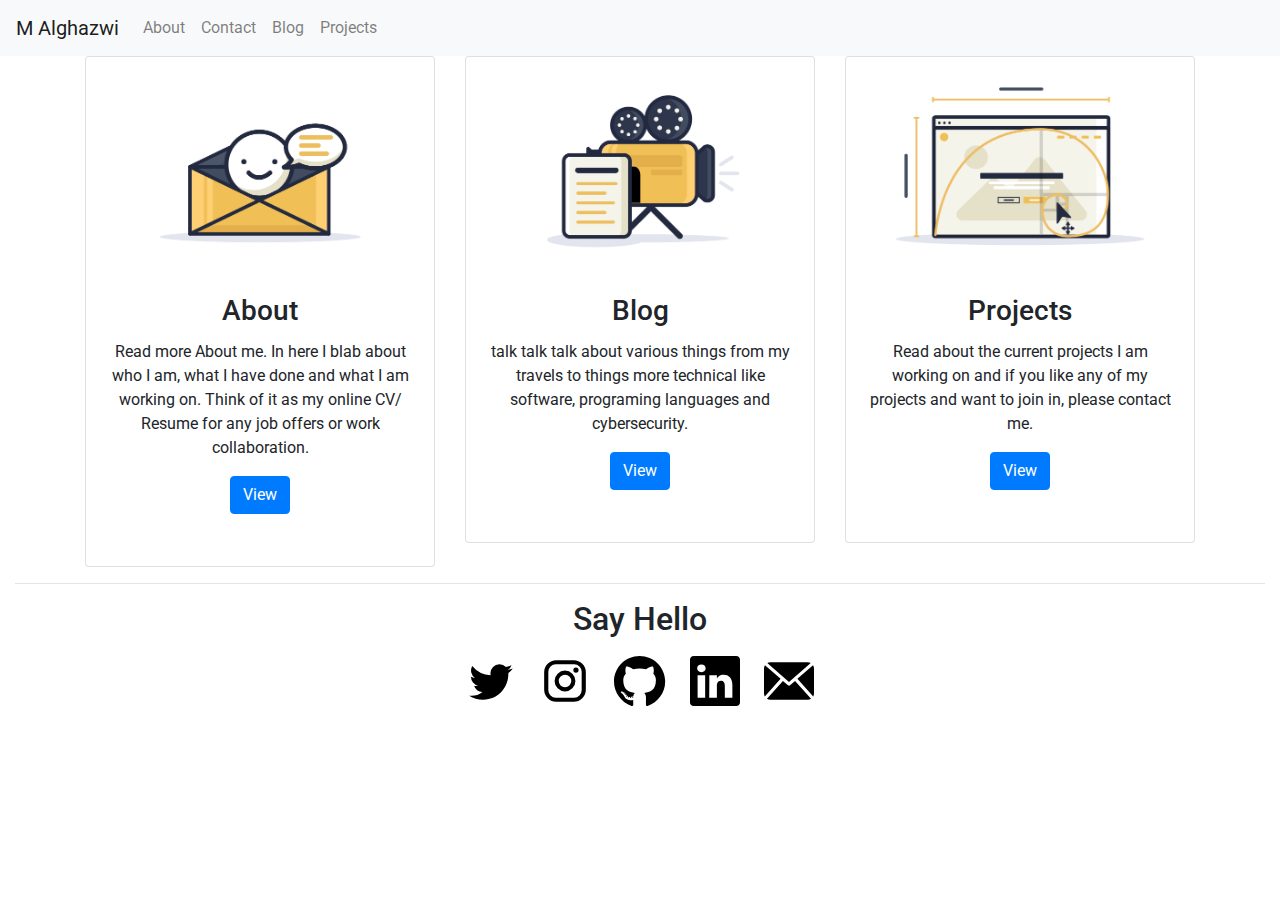
<file: index.html>
<!DOCTYPE html>
<html lang="en">
  <head>
    <!-- title -->
    <title>Mohammed Alghazwi Dot Com</title>
    <!-- icon -->
    <link rel="icon" type="image/png" href="img/m-logo01.png">
    <!-- Required meta tags -->
    <meta charset="utf-8">
    <meta name="viewport" content="width=device-width, initial-scale=1, shrink-to-fit=no">
    <!-- css files-->
    <link rel="stylesheet" href="/css/normalize.css">
    <link rel="stylesheet" href="/css/bootstrap.min.css">
    <link rel="stylesheet" href="/css/style.css">
    <!-- fonts -->
    <link href="https://fonts.googleapis.com/css?family=Roboto" rel="stylesheet">

  </head>
  <body>
    <header>
      <!-- navigation -->
      <nav class="navbar navbar-expand-lg navbar-light bg-light">
        <!-- Brand -->
        <a class="navbar-brand" href="/">M Alghazwi</a>
        <button class="navbar-toggler" type="button" data-toggle="collapse" data-target="#main_menu" aria-controls="main_menu" aria-expanded="false" aria-label="Toggle navigation">
          <span class="navbar-toggler-icon"></span>
        </button>
          <div class="collapse navbar-collapse" id="main_menu">
            <ul class="navbar-nav mr-auto">
              <li class="nav-item"><a class="nav-link" href="/about">About</a></li>
              <li class="nav-item"><a class="nav-link" href="/contact">Contact</a></li>
              <li class="nav-item"><a class="nav-link" href="/blog">Blog</a></li>
              <li class="nav-item"><a class="nav-link" href="/projects">Projects</a></li>
            </ul>
          </div>
      </nav>
    </header>

    <!-- content -->
<div class="container">
  <div class="row">
    <div class="col-lg-4 col-md-4 col-sm-6 col-xs-12">
      <div class="card index-menu">
        <a href="/about"><img class="card-img-top" src="img/about.png" alt="about image"></a>
        <div class="card-body">
          <h3 class="text-center card-title">About</h3>
          <p class="text-center card-text">Read more About me. In here I blab about who I am, what I have done and what I am working on. Think of it as my online CV/ Resume for any job offers or work collaboration.</p>
          <p class="text-center"><a href="/about" class="btn btn-primary" role="button">View</a>
        </div>
        </p>
      </div>
    </div>
    <div class="col-lg-4 col-md-4 col-sm-6 col-xs-12">
      <div class="card index-menu">
        <a href="/blog"><img class="card-img-top" src="img/blog.png" alt="blog image"></a>
        <div class="card-body">
          <h3 class="text-center card-title">Blog</h3>
          <p class="text-center card-text">talk talk talk about various things from my travels to things more technical like software, programing languages and cybersecurity. </p>
          <p class="text-center"><a href="/blog" class="btn btn-primary" role="button">View</a>
        </div>
        </p>
      </div>
    </div>
    <div class="col-lg-4 col-md-4 col-sm-6 col-xs-12">
      <div class="card index-menu">
        <a href="/projects"><img class="card-img-top" src="img/projects.png" alt="projects image"></a>
        <div class="card-body">
          <h3 class="text-center card-title">Projects</h3>
          <p class="text-center card-text">Read about the current projects I am working on and if you like any of my projects and want to join in, please contact me.</p>
          <p class="text-center"><a href="/projects" class="btn btn-primary" role="button">View</a>
        </div>
        </p>
      </div>
    </div>
  </div>
</div>

    <!-- footer -->
<div class="container-fluid social_content">
  <div class="row"> <!-- line -->
    <div class="col-lg-12 col-md-12 col-sm-12 col-xs-12">
      <hr>
    </div>
  </div>
  <div class="row">  <!-- title -->
    <div class="col-lg-12 col-md-12 col-sm-12 col-xs-12">
      <h2 class="text-center">Say Hello</h2>
    </div>
  </div>
  <div class="row"> <!-- social media -->
    <div class="col-lg-12 col-md-12 col-sm-12 col-xs-12 text-center">
      <!-- twitter -->
      <a href="https://twitter.com/mghazwi" class="twitter-follow-button" data-show-count="false">
        <svg class="twitter_logo" xmlns="http://www.w3.org/2000/svg" viewBox="0 0 36 36"><title>twitter</title><path d="M33.69,9A12.85,12.85,0,0,1,30,10a6.45,6.45,0,0,0,2.82-3.57A13,13,0,0,1,28.74,8,6.34,6.34,0,0,0,24,6a6.43,6.43,0,0,0-6.41,6.43,6.69,6.69,0,0,0,.17,1.47A18.29,18.29,0,0,1,4.5,7.18a6.41,6.41,0,0,0,2,8.57A6.36,6.36,0,0,1,3.57,15v0a6.44,6.44,0,0,0,5.16,6.32,6.31,6.31,0,0,1-2.9.11,6.42,6.42,0,0,0,6,4.47,12.78,12.78,0,0,1-8,2.76,13.08,13.08,0,0,1-1.53-.09,18.22,18.22,0,0,0,9.87,2.9c11.82,0,18.32-9.81,18.32-18.32,0-.28,0-.55,0-.84A12.86,12.86,0,0,0,33.69,9Z"></path></svg>
      </a>
      <!-- instagram -->
      <a href="https://www.instagram.com/m.ghazwi" class="instagram-follow-button" data-show-count="false">
        <svg class="insta_logo" xmlns="http://www.w3.org/2000/svg" viewBox="0 0 36 36"><title>instagram</title><path d="M11.7,3H24.3A8.71,8.71,0,0,1,33,11.7V24.3A8.7,8.7,0,0,1,24.3,33H11.7A8.71,8.71,0,0,1,3,24.3V11.7A8.7,8.7,0,0,1,11.7,3m-.3,3A5.4,5.4,0,0,0,6,11.4H6V24.6A5.4,5.4,0,0,0,11.4,30H24.6A5.4,5.4,0,0,0,30,24.6h0V11.4A5.4,5.4,0,0,0,24.6,6H11.4M25.88,8.25A1.88,1.88,0,1,1,24,10.13a1.88,1.88,0,0,1,1.88-1.88M18,10.5A7.5,7.5,0,1,1,10.5,18,7.5,7.5,0,0,1,18,10.5m0,3A4.5,4.5,0,1,0,22.5,18,4.5,4.5,0,0,0,18,13.5Z"></path></svg>
      </a>
      <!-- github -->
      <a href="https://github.com/mghazwi" class="github-follow-button" data-show-count="false"><svg class="github_logo" xmlns="http://www.w3.org/2000/svg" viewBox="0 0 256 250"><title>Github</title><path d="M128.00106,0 C57.3172926,0 0,57.3066942 0,128.00106 C0,184.555281 36.6761997,232.535542 87.534937,249.460899 C93.9320223,250.645779 96.280588,246.684165 96.280588,243.303333 C96.280588,240.251045 96.1618878,230.167899 96.106777,219.472176 C60.4967585,227.215235 52.9826207,204.369712 52.9826207,204.369712 C47.1599584,189.574598 38.770408,185.640538 38.770408,185.640538 C27.1568785,177.696113 39.6458206,177.859325 39.6458206,177.859325 C52.4993419,178.762293 59.267365,191.04987 59.267365,191.04987 C70.6837675,210.618423 89.2115753,204.961093 96.5158685,201.690482 C97.6647155,193.417512 100.981959,187.77078 104.642583,184.574357 C76.211799,181.33766 46.324819,170.362144 46.324819,121.315702 C46.324819,107.340889 51.3250588,95.9223682 59.5132437,86.9583937 C58.1842268,83.7344152 53.8029229,70.715562 60.7532354,53.0843636 C60.7532354,53.0843636 71.5019501,49.6441813 95.9626412,66.2049595 C106.172967,63.368876 117.123047,61.9465949 128.00106,61.8978432 C138.879073,61.9465949 149.837632,63.368876 160.067033,66.2049595 C184.49805,49.6441813 195.231926,53.0843636 195.231926,53.0843636 C202.199197,70.715562 197.815773,83.7344152 196.486756,86.9583937 C204.694018,95.9223682 209.660343,107.340889 209.660343,121.315702 C209.660343,170.478725 179.716133,181.303747 151.213281,184.472614 C155.80443,188.444828 159.895342,196.234518 159.895342,208.176593 C159.895342,225.303317 159.746968,239.087361 159.746968,243.303333 C159.746968,246.709601 162.05102,250.70089 168.53925,249.443941 C219.370432,232.499507 256,184.536204 256,128.00106 C256,57.3066942 198.691187,0 128.00106,0 Z M47.9405593,182.340212 C47.6586465,182.976105 46.6581745,183.166873 45.7467277,182.730227 C44.8183235,182.312656 44.2968914,181.445722 44.5978808,180.80771 C44.8734344,180.152739 45.876026,179.97045 46.8023103,180.409216 C47.7328342,180.826786 48.2627451,181.702199 47.9405593,182.340212 Z M54.2367892,187.958254 C53.6263318,188.524199 52.4329723,188.261363 51.6232682,187.366874 C50.7860088,186.474504 50.6291553,185.281144 51.2480912,184.70672 C51.8776254,184.140775 53.0349512,184.405731 53.8743302,185.298101 C54.7115892,186.201069 54.8748019,187.38595 54.2367892,187.958254 Z M58.5562413,195.146347 C57.7719732,195.691096 56.4895886,195.180261 55.6968417,194.042013 C54.9125733,192.903764 54.9125733,191.538713 55.713799,190.991845 C56.5086651,190.444977 57.7719732,190.936735 58.5753181,192.066505 C59.3574669,193.22383 59.3574669,194.58888 58.5562413,195.146347 Z M65.8613592,203.471174 C65.1597571,204.244846 63.6654083,204.03712 62.5716717,202.981538 C61.4524999,201.94927 61.1409122,200.484596 61.8446341,199.710926 C62.5547146,198.935137 64.0575422,199.15346 65.1597571,200.200564 C66.2704506,201.230712 66.6095936,202.705984 65.8613592,203.471174 Z M75.3025151,206.281542 C74.9930474,207.284134 73.553809,207.739857 72.1039724,207.313809 C70.6562556,206.875043 69.7087748,205.700761 70.0012857,204.687571 C70.302275,203.678621 71.7478721,203.20382 73.2083069,203.659543 C74.6539041,204.09619 75.6035048,205.261994 75.3025151,206.281542 Z M86.046947,207.473627 C86.0829806,208.529209 84.8535871,209.404622 83.3316829,209.4237 C81.8013,209.457614 80.563428,208.603398 80.5464708,207.564772 C80.5464708,206.498591 81.7483088,205.631657 83.2786917,205.606221 C84.8005962,205.576546 86.046947,206.424403 86.046947,207.473627 Z M96.6021471,207.069023 C96.7844366,208.099171 95.7267341,209.156872 94.215428,209.438785 C92.7295577,209.710099 91.3539086,209.074206 91.1652603,208.052538 C90.9808515,206.996955 92.0576306,205.939253 93.5413813,205.66582 C95.054807,205.402984 96.4092596,206.021919 96.6021471,207.069023 Z"></path></svg></a>
      <!-- linkedin -->
      <a href="https://www.linkedin.com/in/mohammed-alghazwi-32650086/" class="linkedin-follow-button" data-show-count="false">
          <svg class="linkedin_logo" xmlns="http://www.w3.org/2000/svg" viewBox="0 0 430.117 430.118"><title>linkedin</title>	<path id="LinkedIn__x28_alt_x29_" d="M398.355,0H31.782C14.229,0,0.002,13.793,0.002,30.817v368.471
          		c0,17.025,14.232,30.83,31.78,30.83h366.573c17.549,0,31.76-13.814,31.76-30.83V30.817C430.115,13.798,415.904,0,398.355,0z
          		 M130.4,360.038H65.413V165.845H130.4V360.038z M97.913,139.315h-0.437c-21.793,0-35.92-14.904-35.92-33.563
          		c0-19.035,14.542-33.535,36.767-33.535c22.227,0,35.899,14.496,36.331,33.535C134.654,124.415,120.555,139.315,97.913,139.315z
          		 M364.659,360.038h-64.966V256.138c0-26.107-9.413-43.921-32.907-43.921c-17.973,0-28.642,12.018-33.327,23.621
          		c-1.736,4.144-2.166,9.94-2.166,15.728v108.468h-64.954c0,0,0.85-175.979,0-194.192h64.964v27.531
          		c8.624-13.229,24.035-32.1,58.534-32.1c42.76,0,74.822,27.739,74.822,87.414V360.038z M230.883,193.99
          		c0.111-0.182,0.266-0.401,0.42-0.614v0.614H230.883z"/></svg>
      </a>
      <!-- email contact -->
      <a href="/contact" class="email-button" data-show-count="false">
          <svg class="email_logo" xmlns="http://www.w3.org/2000/svg" viewBox="0 0 485.211 485.211"><title>email</title>	<path d="M485.211,363.906c0,10.637-2.992,20.498-7.785,29.174L324.225,221.67l151.54-132.584
          		c5.895,9.355,9.446,20.344,9.446,32.219V363.906z M242.606,252.793l210.863-184.5c-8.653-4.737-18.397-7.642-28.908-7.642H60.651
          		c-10.524,0-20.271,2.905-28.889,7.642L242.606,252.793z M301.393,241.631l-48.809,42.734c-2.855,2.487-6.41,3.729-9.978,3.729
          		c-3.57,0-7.125-1.242-9.98-3.729l-48.82-42.736L28.667,415.23c9.299,5.834,20.197,9.329,31.983,9.329h363.911
          		c11.784,0,22.687-3.495,31.983-9.329L301.393,241.631z M9.448,89.085C3.554,98.44,0,109.429,0,121.305v242.602
          		c0,10.637,2.978,20.498,7.789,29.174l153.183-171.44L9.448,89.085z"/></svg>
      </a>
    </div>
  </div>
  <br>
  <br>
</div>

    <!-- scripts-->
    <script src="/js/jquery-3.2.1.slim.min.js"></script>
    <script src="/js/popper.min.js"></script>
    <script src="/js/bootstrap.min.js"></script>
 </body>
</html>
</file>
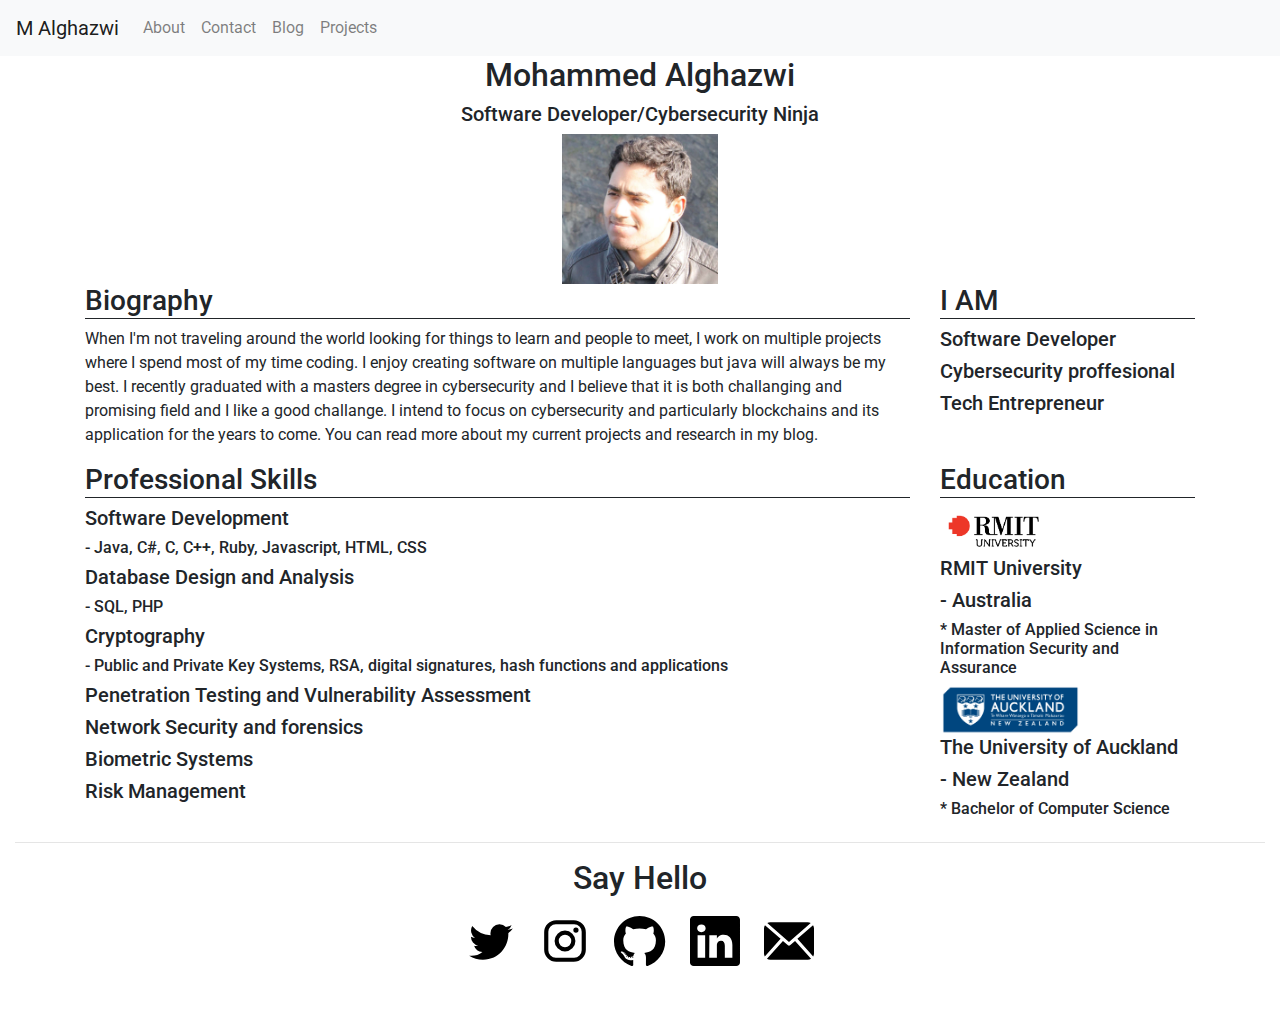
<file: about.html>
<!DOCTYPE html>
<html lang="en">
  <head>
    <!-- title -->
    <title>Mohammed Alghazwi Dot Com</title>
    <!-- icon -->
    <link rel="icon" type="image/png" href="img/m-logo01.png">
    <!-- Required meta tags -->
    <meta charset="utf-8">
    <meta name="viewport" content="width=device-width, initial-scale=1, shrink-to-fit=no">
    <!-- css files-->
    <link rel="stylesheet" href="/css/normalize.css">
    <link rel="stylesheet" href="/css/bootstrap.min.css">
    <link rel="stylesheet" href="/css/style.css">
    <!-- fonts -->
    <link href="https://fonts.googleapis.com/css?family=Roboto" rel="stylesheet">

  </head>
  <body>
    <header>
      <!-- navigation -->
      <nav class="navbar navbar-expand-lg navbar-light bg-light">
        <!-- Brand -->
        <a class="navbar-brand" href="/">M Alghazwi</a>
        <button class="navbar-toggler" type="button" data-toggle="collapse" data-target="#main_menu" aria-controls="main_menu" aria-expanded="false" aria-label="Toggle navigation">
          <span class="navbar-toggler-icon"></span>
        </button>
          <div class="collapse navbar-collapse" id="main_menu">
            <ul class="navbar-nav mr-auto">
              <li class="nav-item"><a class="nav-link" href="/about">About</a></li>
              <li class="nav-item"><a class="nav-link" href="/contact">Contact</a></li>
              <li class="nav-item"><a class="nav-link" href="/blog">Blog</a></li>
              <li class="nav-item"><a class="nav-link" href="/projects">Projects</a></li>
            </ul>
          </div>
      </nav>
    </header>

    <!-- content -->

    <div class="container">
      <!-- name title row -->
      <div class="row">
        <div class="col-lg-12 col-md-12 col-sm-12 col-xs-12">
          <h2 class="text-center">Mohammed Alghazwi</h2>
          <h5 class="text-center">Software Developer/Cybersecurity Ninja</h5>
          <img src="img/profile-picture.jpg" alt="profile_picture" class="img-responsive img-rounded profile_pic">
        </div>
      </div>
      <!-- row 1 -->
      <div class="row">
        <div class="col-lg-9 col-md-9 col-sm-9 col-xs-9">
          <h3 class="info-title">Biography</h3>
        </div>
        <div class="col-lg-3 col-md-3 col-sm-3 col-xs-3">
          <h3 class="info-title">I AM</h3>
        </div>
      </div>
      <!-- row 1 info -->
      <div class="row">
        <div class="col-lg-9 col-md-9 col-sm-9 col-xs-9">
          <p>When I'm not traveling around the world looking for things to learn and people to meet, I work on multiple projects where I spend most of my time coding. I enjoy creating software on multiple languages but java will always be my best. I recently graduated with a masters degree in cybersecurity and I believe that it is both challanging and promising field and I like a good challange. I intend to focus on cybersecurity and particularly blockchains and its application for the years to come. You can read more about my current projects and research in my blog. </p>
        </div>
        <div class="col-lg-3 col-md-3 col-sm-3 col-xs-3">
          <h5>Software Developer</h5>
          <h5>Cybersecurity proffesional</h5>
          <h5>Tech Entrepreneur</h5>
        </div>
      </div>
      <!-- row 2 -->
      <div class="row">
        <div class="col-lg-9 col-md-9 col-sm-9 col-xs-9">
          <h3 class="info-title">Professional Skills</h3>
        </div>
        <div class="col-lg-3 col-md-3 col-sm-3 col-xs-3">
          <h3 class="info-title">Education</h3>
        </div>
      </div>
      <!-- row 2 info -->
      <div class="row">
        <div class="col-lg-9 col-md-9 col-sm-9 col-xs-9">
          <h5>Software Development</h5>
          <h6> - Java, C#, C, C++, Ruby, Javascript, HTML, CSS</h6>
          <h5>Database Design and Analysis</h5>
          <h6> - SQL, PHP</h6>
          <h5>Cryptography</h5>
          <h6> - Public and Private Key Systems, RSA, digital signatures, hash functions and applications</h6>
          <h5>Penetration Testing and Vulnerability Assessment</h5>
          <h5>Network Security and forensics</h5>
          <h5>Biometric Systems</h5>
          <h5>Risk Management</h5>
        </div>
        <div class="col-lg-3 col-md-3 col-sm-3 col-xs-3">
          <a href="https://www.rmit.edu.au/"><img src="/img/rmit-logo.png" alt="rmit logo" class="uni-logo"></a>
          <h5>RMIT University</h5>
          <h5>- Australia</h5>
          <h6>* Master of Applied Science in Information Security and Assurance</h6>
          <a href="https://www.auckland.ac.nz/"><img src="/img/uoa-logo.png" alt="uoa logo" class="uni-logo"></a>
          <h5>The University of Auckland</h5>
          <h5>- New Zealand</h5>
          <h6>* Bachelor of Computer Science</h6>
        </div>
      </div>
    </div>


    <!-- footer -->
<div class="container-fluid social_content">
  <div class="row"> <!-- line -->
    <div class="col-lg-12 col-md-12 col-sm-12 col-xs-12">
      <hr>
    </div>
  </div>
  <div class="row">  <!-- title -->
    <div class="col-lg-12 col-md-12 col-sm-12 col-xs-12">
      <h2 class="text-center">Say Hello</h2>
    </div>
  </div>
  <div class="row"> <!-- social media -->
    <div class="col-lg-12 col-md-12 col-sm-12 col-xs-12 text-center">
      <!-- twitter -->
      <a href="https://twitter.com/mghazwi" class="twitter-follow-button" data-show-count="false">
        <svg class="twitter_logo" xmlns="http://www.w3.org/2000/svg" viewBox="0 0 36 36"><title>twitter</title><path d="M33.69,9A12.85,12.85,0,0,1,30,10a6.45,6.45,0,0,0,2.82-3.57A13,13,0,0,1,28.74,8,6.34,6.34,0,0,0,24,6a6.43,6.43,0,0,0-6.41,6.43,6.69,6.69,0,0,0,.17,1.47A18.29,18.29,0,0,1,4.5,7.18a6.41,6.41,0,0,0,2,8.57A6.36,6.36,0,0,1,3.57,15v0a6.44,6.44,0,0,0,5.16,6.32,6.31,6.31,0,0,1-2.9.11,6.42,6.42,0,0,0,6,4.47,12.78,12.78,0,0,1-8,2.76,13.08,13.08,0,0,1-1.53-.09,18.22,18.22,0,0,0,9.87,2.9c11.82,0,18.32-9.81,18.32-18.32,0-.28,0-.55,0-.84A12.86,12.86,0,0,0,33.69,9Z"></path></svg>
      </a>
      <!-- instagram -->
      <a href="https://www.instagram.com/m.ghazwi" class="instagram-follow-button" data-show-count="false">
        <svg class="insta_logo" xmlns="http://www.w3.org/2000/svg" viewBox="0 0 36 36"><title>instagram</title><path d="M11.7,3H24.3A8.71,8.71,0,0,1,33,11.7V24.3A8.7,8.7,0,0,1,24.3,33H11.7A8.71,8.71,0,0,1,3,24.3V11.7A8.7,8.7,0,0,1,11.7,3m-.3,3A5.4,5.4,0,0,0,6,11.4H6V24.6A5.4,5.4,0,0,0,11.4,30H24.6A5.4,5.4,0,0,0,30,24.6h0V11.4A5.4,5.4,0,0,0,24.6,6H11.4M25.88,8.25A1.88,1.88,0,1,1,24,10.13a1.88,1.88,0,0,1,1.88-1.88M18,10.5A7.5,7.5,0,1,1,10.5,18,7.5,7.5,0,0,1,18,10.5m0,3A4.5,4.5,0,1,0,22.5,18,4.5,4.5,0,0,0,18,13.5Z"></path></svg>
      </a>
      <!-- github -->
      <a href="https://github.com/mghazwi" class="github-follow-button" data-show-count="false"><svg class="github_logo" xmlns="http://www.w3.org/2000/svg" viewBox="0 0 256 250"><title>Github</title><path d="M128.00106,0 C57.3172926,0 0,57.3066942 0,128.00106 C0,184.555281 36.6761997,232.535542 87.534937,249.460899 C93.9320223,250.645779 96.280588,246.684165 96.280588,243.303333 C96.280588,240.251045 96.1618878,230.167899 96.106777,219.472176 C60.4967585,227.215235 52.9826207,204.369712 52.9826207,204.369712 C47.1599584,189.574598 38.770408,185.640538 38.770408,185.640538 C27.1568785,177.696113 39.6458206,177.859325 39.6458206,177.859325 C52.4993419,178.762293 59.267365,191.04987 59.267365,191.04987 C70.6837675,210.618423 89.2115753,204.961093 96.5158685,201.690482 C97.6647155,193.417512 100.981959,187.77078 104.642583,184.574357 C76.211799,181.33766 46.324819,170.362144 46.324819,121.315702 C46.324819,107.340889 51.3250588,95.9223682 59.5132437,86.9583937 C58.1842268,83.7344152 53.8029229,70.715562 60.7532354,53.0843636 C60.7532354,53.0843636 71.5019501,49.6441813 95.9626412,66.2049595 C106.172967,63.368876 117.123047,61.9465949 128.00106,61.8978432 C138.879073,61.9465949 149.837632,63.368876 160.067033,66.2049595 C184.49805,49.6441813 195.231926,53.0843636 195.231926,53.0843636 C202.199197,70.715562 197.815773,83.7344152 196.486756,86.9583937 C204.694018,95.9223682 209.660343,107.340889 209.660343,121.315702 C209.660343,170.478725 179.716133,181.303747 151.213281,184.472614 C155.80443,188.444828 159.895342,196.234518 159.895342,208.176593 C159.895342,225.303317 159.746968,239.087361 159.746968,243.303333 C159.746968,246.709601 162.05102,250.70089 168.53925,249.443941 C219.370432,232.499507 256,184.536204 256,128.00106 C256,57.3066942 198.691187,0 128.00106,0 Z M47.9405593,182.340212 C47.6586465,182.976105 46.6581745,183.166873 45.7467277,182.730227 C44.8183235,182.312656 44.2968914,181.445722 44.5978808,180.80771 C44.8734344,180.152739 45.876026,179.97045 46.8023103,180.409216 C47.7328342,180.826786 48.2627451,181.702199 47.9405593,182.340212 Z M54.2367892,187.958254 C53.6263318,188.524199 52.4329723,188.261363 51.6232682,187.366874 C50.7860088,186.474504 50.6291553,185.281144 51.2480912,184.70672 C51.8776254,184.140775 53.0349512,184.405731 53.8743302,185.298101 C54.7115892,186.201069 54.8748019,187.38595 54.2367892,187.958254 Z M58.5562413,195.146347 C57.7719732,195.691096 56.4895886,195.180261 55.6968417,194.042013 C54.9125733,192.903764 54.9125733,191.538713 55.713799,190.991845 C56.5086651,190.444977 57.7719732,190.936735 58.5753181,192.066505 C59.3574669,193.22383 59.3574669,194.58888 58.5562413,195.146347 Z M65.8613592,203.471174 C65.1597571,204.244846 63.6654083,204.03712 62.5716717,202.981538 C61.4524999,201.94927 61.1409122,200.484596 61.8446341,199.710926 C62.5547146,198.935137 64.0575422,199.15346 65.1597571,200.200564 C66.2704506,201.230712 66.6095936,202.705984 65.8613592,203.471174 Z M75.3025151,206.281542 C74.9930474,207.284134 73.553809,207.739857 72.1039724,207.313809 C70.6562556,206.875043 69.7087748,205.700761 70.0012857,204.687571 C70.302275,203.678621 71.7478721,203.20382 73.2083069,203.659543 C74.6539041,204.09619 75.6035048,205.261994 75.3025151,206.281542 Z M86.046947,207.473627 C86.0829806,208.529209 84.8535871,209.404622 83.3316829,209.4237 C81.8013,209.457614 80.563428,208.603398 80.5464708,207.564772 C80.5464708,206.498591 81.7483088,205.631657 83.2786917,205.606221 C84.8005962,205.576546 86.046947,206.424403 86.046947,207.473627 Z M96.6021471,207.069023 C96.7844366,208.099171 95.7267341,209.156872 94.215428,209.438785 C92.7295577,209.710099 91.3539086,209.074206 91.1652603,208.052538 C90.9808515,206.996955 92.0576306,205.939253 93.5413813,205.66582 C95.054807,205.402984 96.4092596,206.021919 96.6021471,207.069023 Z"></path></svg></a>
      <!-- linkedin -->
      <a href="https://www.linkedin.com/in/mohammed-alghazwi-32650086/" class="linkedin-follow-button" data-show-count="false">
          <svg class="linkedin_logo" xmlns="http://www.w3.org/2000/svg" viewBox="0 0 430.117 430.118"><title>linkedin</title>	<path id="LinkedIn__x28_alt_x29_" d="M398.355,0H31.782C14.229,0,0.002,13.793,0.002,30.817v368.471
          		c0,17.025,14.232,30.83,31.78,30.83h366.573c17.549,0,31.76-13.814,31.76-30.83V30.817C430.115,13.798,415.904,0,398.355,0z
          		 M130.4,360.038H65.413V165.845H130.4V360.038z M97.913,139.315h-0.437c-21.793,0-35.92-14.904-35.92-33.563
          		c0-19.035,14.542-33.535,36.767-33.535c22.227,0,35.899,14.496,36.331,33.535C134.654,124.415,120.555,139.315,97.913,139.315z
          		 M364.659,360.038h-64.966V256.138c0-26.107-9.413-43.921-32.907-43.921c-17.973,0-28.642,12.018-33.327,23.621
          		c-1.736,4.144-2.166,9.94-2.166,15.728v108.468h-64.954c0,0,0.85-175.979,0-194.192h64.964v27.531
          		c8.624-13.229,24.035-32.1,58.534-32.1c42.76,0,74.822,27.739,74.822,87.414V360.038z M230.883,193.99
          		c0.111-0.182,0.266-0.401,0.42-0.614v0.614H230.883z"/></svg>
      </a>
      <!-- email contact -->
      <a href="/contact" class="email-button" data-show-count="false">
          <svg class="email_logo" xmlns="http://www.w3.org/2000/svg" viewBox="0 0 485.211 485.211"><title>email</title>	<path d="M485.211,363.906c0,10.637-2.992,20.498-7.785,29.174L324.225,221.67l151.54-132.584
          		c5.895,9.355,9.446,20.344,9.446,32.219V363.906z M242.606,252.793l210.863-184.5c-8.653-4.737-18.397-7.642-28.908-7.642H60.651
          		c-10.524,0-20.271,2.905-28.889,7.642L242.606,252.793z M301.393,241.631l-48.809,42.734c-2.855,2.487-6.41,3.729-9.978,3.729
          		c-3.57,0-7.125-1.242-9.98-3.729l-48.82-42.736L28.667,415.23c9.299,5.834,20.197,9.329,31.983,9.329h363.911
          		c11.784,0,22.687-3.495,31.983-9.329L301.393,241.631z M9.448,89.085C3.554,98.44,0,109.429,0,121.305v242.602
          		c0,10.637,2.978,20.498,7.789,29.174l153.183-171.44L9.448,89.085z"/></svg>
      </a>
    </div>
  </div>
  <br>
  <br>
</div>
    <!-- scripts-->
    <script src="/js/jquery-3.2.1.slim.min.js"></script>
    <script src="/js/popper.min.js"></script>
    <script src="/js/bootstrap.min.js"></script>
   </body>
</html>
</file>
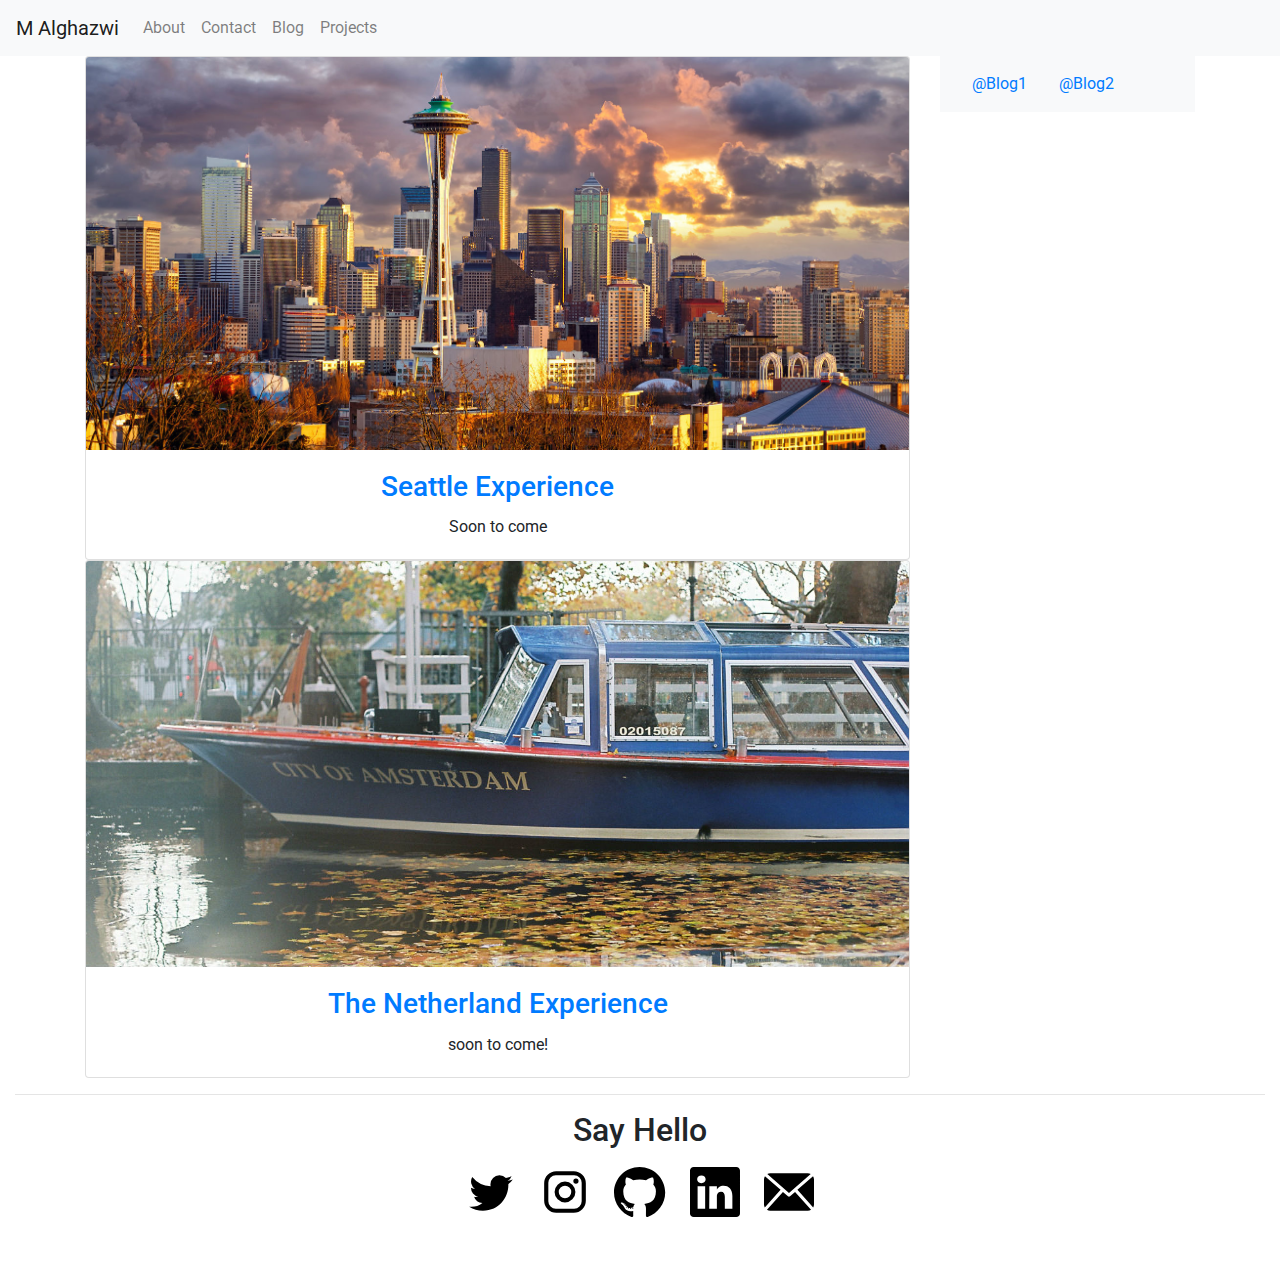
<file: blog.html>
<!DOCTYPE html>
<html lang="en">
  <head>
    <!-- title -->
    <title>Mohammed Alghazwi Dot Com</title>
    <!-- icon -->
    <link rel="icon" type="image/png" href="img/m-logo01.png">
    <!-- Required meta tags -->
    <meta charset="utf-8">
    <meta name="viewport" content="width=device-width, initial-scale=1, shrink-to-fit=no">
    <!-- css files-->
    <link rel="stylesheet" href="/css/normalize.css">
    <link rel="stylesheet" href="/css/bootstrap.min.css">
    <link rel="stylesheet" href="/css/style.css">
    <!-- fonts -->
    <link href="https://fonts.googleapis.com/css?family=Roboto" rel="stylesheet">

  </head>
  <body>
    <header>
      <!-- navigation -->
      <nav class="navbar navbar-expand-lg navbar-light bg-light">
        <!-- Brand -->
        <a class="navbar-brand" href="/">M Alghazwi</a>
        <button class="navbar-toggler" type="button" data-toggle="collapse" data-target="#main_menu" aria-controls="main_menu" aria-expanded="false" aria-label="Toggle navigation">
          <span class="navbar-toggler-icon"></span>
        </button>
          <div class="collapse navbar-collapse" id="main_menu">
            <ul class="navbar-nav mr-auto">
              <li class="nav-item"><a class="nav-link" href="/about">About</a></li>
              <li class="nav-item"><a class="nav-link" href="/contact">Contact</a></li>
              <li class="nav-item"><a class="nav-link" href="/blog">Blog</a></li>
              <li class="nav-item"><a class="nav-link" href="/projects">Projects</a></li>
            </ul>
          </div>
      </nav>

    </header>

    <!-- content -->

    <div class="container">
      <div class="row">
        <!-- blogs -->
        <div class="col-lg-9 col-md-9 col-sm-9 col-xs-9" data-spy="scroll" data-target="#blogspy" data-offset="0">
          <div class="card">
            <img class="text-center card-img-top" src="/img/sea01.jpg" alt="Seattle_picture" class="img-responsive">
            <div class="card-body">
            <a href="/blog/1" id="blog1"><h3 class="text-center card-title">Seattle Experience</h3></a>
            <p class="text-center card-text">Soon to come</p>
            </div>
          </div>
          <div class="card">
            <img class="text-center card-img-top"src="/img/ams02.jpg" alt="amstrdam_picture" class="img-responsive">
            <div class="card-body">
              <a href="/blog/2" id="blog2"><h3 class="text-center card-title">The Netherland Experience</h3></a>
              <p class="text-center card-text">soon to come!</p>
            </div>
          </div>
        </div>
        <!-- scrollspy -->
        <div class="col-lg-3 col-md-3 col-sm-3 col-xs-3">
          <nav id="blogspy" class="navbar navbar-light bg-light">
            <ul class="nav nav-pills">
              <li class="nav-item"><a href="#blog1" class="text-center nav-link">@Blog1</a></li>
              <li class="nav-item"><a href="#blog2" class="text-center nav-link">@Blog2</a></li>
            </ul>
          </nav>
        </div>

      </div>

    </div>

    <!-- footer -->
<div class="container-fluid social_content">
  <div class="row"> <!-- line -->
    <div class="col-lg-12 col-md-12 col-sm-12 col-xs-12">
      <hr>
    </div>
  </div>
  <div class="row">  <!-- title -->
    <div class="col-lg-12 col-md-12 col-sm-12 col-xs-12">
      <h2 class="text-center">Say Hello</h2>
    </div>
  </div>
  <div class="row"> <!-- social media -->
    <div class="col-lg-12 col-md-12 col-sm-12 col-xs-12 text-center">
      <!-- twitter -->
      <a href="https://twitter.com/mghazwi" class="twitter-follow-button" data-show-count="false">
        <svg class="twitter_logo" xmlns="http://www.w3.org/2000/svg" viewBox="0 0 36 36"><title>twitter</title><path d="M33.69,9A12.85,12.85,0,0,1,30,10a6.45,6.45,0,0,0,2.82-3.57A13,13,0,0,1,28.74,8,6.34,6.34,0,0,0,24,6a6.43,6.43,0,0,0-6.41,6.43,6.69,6.69,0,0,0,.17,1.47A18.29,18.29,0,0,1,4.5,7.18a6.41,6.41,0,0,0,2,8.57A6.36,6.36,0,0,1,3.57,15v0a6.44,6.44,0,0,0,5.16,6.32,6.31,6.31,0,0,1-2.9.11,6.42,6.42,0,0,0,6,4.47,12.78,12.78,0,0,1-8,2.76,13.08,13.08,0,0,1-1.53-.09,18.22,18.22,0,0,0,9.87,2.9c11.82,0,18.32-9.81,18.32-18.32,0-.28,0-.55,0-.84A12.86,12.86,0,0,0,33.69,9Z"></path></svg>
      </a>
      <!-- instagram -->
      <a href="https://www.instagram.com/m.ghazwi" class="instagram-follow-button" data-show-count="false">
        <svg class="insta_logo" xmlns="http://www.w3.org/2000/svg" viewBox="0 0 36 36"><title>instagram</title><path d="M11.7,3H24.3A8.71,8.71,0,0,1,33,11.7V24.3A8.7,8.7,0,0,1,24.3,33H11.7A8.71,8.71,0,0,1,3,24.3V11.7A8.7,8.7,0,0,1,11.7,3m-.3,3A5.4,5.4,0,0,0,6,11.4H6V24.6A5.4,5.4,0,0,0,11.4,30H24.6A5.4,5.4,0,0,0,30,24.6h0V11.4A5.4,5.4,0,0,0,24.6,6H11.4M25.88,8.25A1.88,1.88,0,1,1,24,10.13a1.88,1.88,0,0,1,1.88-1.88M18,10.5A7.5,7.5,0,1,1,10.5,18,7.5,7.5,0,0,1,18,10.5m0,3A4.5,4.5,0,1,0,22.5,18,4.5,4.5,0,0,0,18,13.5Z"></path></svg>
      </a>
      <!-- github -->
      <a href="https://github.com/mghazwi" class="github-follow-button" data-show-count="false"><svg class="github_logo" xmlns="http://www.w3.org/2000/svg" viewBox="0 0 256 250"><title>Github</title><path d="M128.00106,0 C57.3172926,0 0,57.3066942 0,128.00106 C0,184.555281 36.6761997,232.535542 87.534937,249.460899 C93.9320223,250.645779 96.280588,246.684165 96.280588,243.303333 C96.280588,240.251045 96.1618878,230.167899 96.106777,219.472176 C60.4967585,227.215235 52.9826207,204.369712 52.9826207,204.369712 C47.1599584,189.574598 38.770408,185.640538 38.770408,185.640538 C27.1568785,177.696113 39.6458206,177.859325 39.6458206,177.859325 C52.4993419,178.762293 59.267365,191.04987 59.267365,191.04987 C70.6837675,210.618423 89.2115753,204.961093 96.5158685,201.690482 C97.6647155,193.417512 100.981959,187.77078 104.642583,184.574357 C76.211799,181.33766 46.324819,170.362144 46.324819,121.315702 C46.324819,107.340889 51.3250588,95.9223682 59.5132437,86.9583937 C58.1842268,83.7344152 53.8029229,70.715562 60.7532354,53.0843636 C60.7532354,53.0843636 71.5019501,49.6441813 95.9626412,66.2049595 C106.172967,63.368876 117.123047,61.9465949 128.00106,61.8978432 C138.879073,61.9465949 149.837632,63.368876 160.067033,66.2049595 C184.49805,49.6441813 195.231926,53.0843636 195.231926,53.0843636 C202.199197,70.715562 197.815773,83.7344152 196.486756,86.9583937 C204.694018,95.9223682 209.660343,107.340889 209.660343,121.315702 C209.660343,170.478725 179.716133,181.303747 151.213281,184.472614 C155.80443,188.444828 159.895342,196.234518 159.895342,208.176593 C159.895342,225.303317 159.746968,239.087361 159.746968,243.303333 C159.746968,246.709601 162.05102,250.70089 168.53925,249.443941 C219.370432,232.499507 256,184.536204 256,128.00106 C256,57.3066942 198.691187,0 128.00106,0 Z M47.9405593,182.340212 C47.6586465,182.976105 46.6581745,183.166873 45.7467277,182.730227 C44.8183235,182.312656 44.2968914,181.445722 44.5978808,180.80771 C44.8734344,180.152739 45.876026,179.97045 46.8023103,180.409216 C47.7328342,180.826786 48.2627451,181.702199 47.9405593,182.340212 Z M54.2367892,187.958254 C53.6263318,188.524199 52.4329723,188.261363 51.6232682,187.366874 C50.7860088,186.474504 50.6291553,185.281144 51.2480912,184.70672 C51.8776254,184.140775 53.0349512,184.405731 53.8743302,185.298101 C54.7115892,186.201069 54.8748019,187.38595 54.2367892,187.958254 Z M58.5562413,195.146347 C57.7719732,195.691096 56.4895886,195.180261 55.6968417,194.042013 C54.9125733,192.903764 54.9125733,191.538713 55.713799,190.991845 C56.5086651,190.444977 57.7719732,190.936735 58.5753181,192.066505 C59.3574669,193.22383 59.3574669,194.58888 58.5562413,195.146347 Z M65.8613592,203.471174 C65.1597571,204.244846 63.6654083,204.03712 62.5716717,202.981538 C61.4524999,201.94927 61.1409122,200.484596 61.8446341,199.710926 C62.5547146,198.935137 64.0575422,199.15346 65.1597571,200.200564 C66.2704506,201.230712 66.6095936,202.705984 65.8613592,203.471174 Z M75.3025151,206.281542 C74.9930474,207.284134 73.553809,207.739857 72.1039724,207.313809 C70.6562556,206.875043 69.7087748,205.700761 70.0012857,204.687571 C70.302275,203.678621 71.7478721,203.20382 73.2083069,203.659543 C74.6539041,204.09619 75.6035048,205.261994 75.3025151,206.281542 Z M86.046947,207.473627 C86.0829806,208.529209 84.8535871,209.404622 83.3316829,209.4237 C81.8013,209.457614 80.563428,208.603398 80.5464708,207.564772 C80.5464708,206.498591 81.7483088,205.631657 83.2786917,205.606221 C84.8005962,205.576546 86.046947,206.424403 86.046947,207.473627 Z M96.6021471,207.069023 C96.7844366,208.099171 95.7267341,209.156872 94.215428,209.438785 C92.7295577,209.710099 91.3539086,209.074206 91.1652603,208.052538 C90.9808515,206.996955 92.0576306,205.939253 93.5413813,205.66582 C95.054807,205.402984 96.4092596,206.021919 96.6021471,207.069023 Z"></path></svg></a>
      <!-- linkedin -->
      <a href="https://www.linkedin.com/in/mohammed-alghazwi-32650086/" class="linkedin-follow-button" data-show-count="false">
          <svg class="linkedin_logo" xmlns="http://www.w3.org/2000/svg" viewBox="0 0 430.117 430.118"><title>linkedin</title>	<path id="LinkedIn__x28_alt_x29_" d="M398.355,0H31.782C14.229,0,0.002,13.793,0.002,30.817v368.471
          		c0,17.025,14.232,30.83,31.78,30.83h366.573c17.549,0,31.76-13.814,31.76-30.83V30.817C430.115,13.798,415.904,0,398.355,0z
          		 M130.4,360.038H65.413V165.845H130.4V360.038z M97.913,139.315h-0.437c-21.793,0-35.92-14.904-35.92-33.563
          		c0-19.035,14.542-33.535,36.767-33.535c22.227,0,35.899,14.496,36.331,33.535C134.654,124.415,120.555,139.315,97.913,139.315z
          		 M364.659,360.038h-64.966V256.138c0-26.107-9.413-43.921-32.907-43.921c-17.973,0-28.642,12.018-33.327,23.621
          		c-1.736,4.144-2.166,9.94-2.166,15.728v108.468h-64.954c0,0,0.85-175.979,0-194.192h64.964v27.531
          		c8.624-13.229,24.035-32.1,58.534-32.1c42.76,0,74.822,27.739,74.822,87.414V360.038z M230.883,193.99
          		c0.111-0.182,0.266-0.401,0.42-0.614v0.614H230.883z"/></svg>
      </a>
      <!-- email contact -->
      <a href="/contact" class="email-button" data-show-count="false">
          <svg class="email_logo" xmlns="http://www.w3.org/2000/svg" viewBox="0 0 485.211 485.211"><title>email</title>	<path d="M485.211,363.906c0,10.637-2.992,20.498-7.785,29.174L324.225,221.67l151.54-132.584
          		c5.895,9.355,9.446,20.344,9.446,32.219V363.906z M242.606,252.793l210.863-184.5c-8.653-4.737-18.397-7.642-28.908-7.642H60.651
          		c-10.524,0-20.271,2.905-28.889,7.642L242.606,252.793z M301.393,241.631l-48.809,42.734c-2.855,2.487-6.41,3.729-9.978,3.729
          		c-3.57,0-7.125-1.242-9.98-3.729l-48.82-42.736L28.667,415.23c9.299,5.834,20.197,9.329,31.983,9.329h363.911
          		c11.784,0,22.687-3.495,31.983-9.329L301.393,241.631z M9.448,89.085C3.554,98.44,0,109.429,0,121.305v242.602
          		c0,10.637,2.978,20.498,7.789,29.174l153.183-171.44L9.448,89.085z"/></svg>
      </a>
    </div>
  </div>
  <br>
  <br>
</div>

    <!-- scripts-->
    <script src="/js/jquery-3.2.1.slim.min.js"></script>
    <script src="/js/popper.min.js"></script>
    <script src="/js/bootstrap.min.js"></script>
   </body>
</html>
</file>
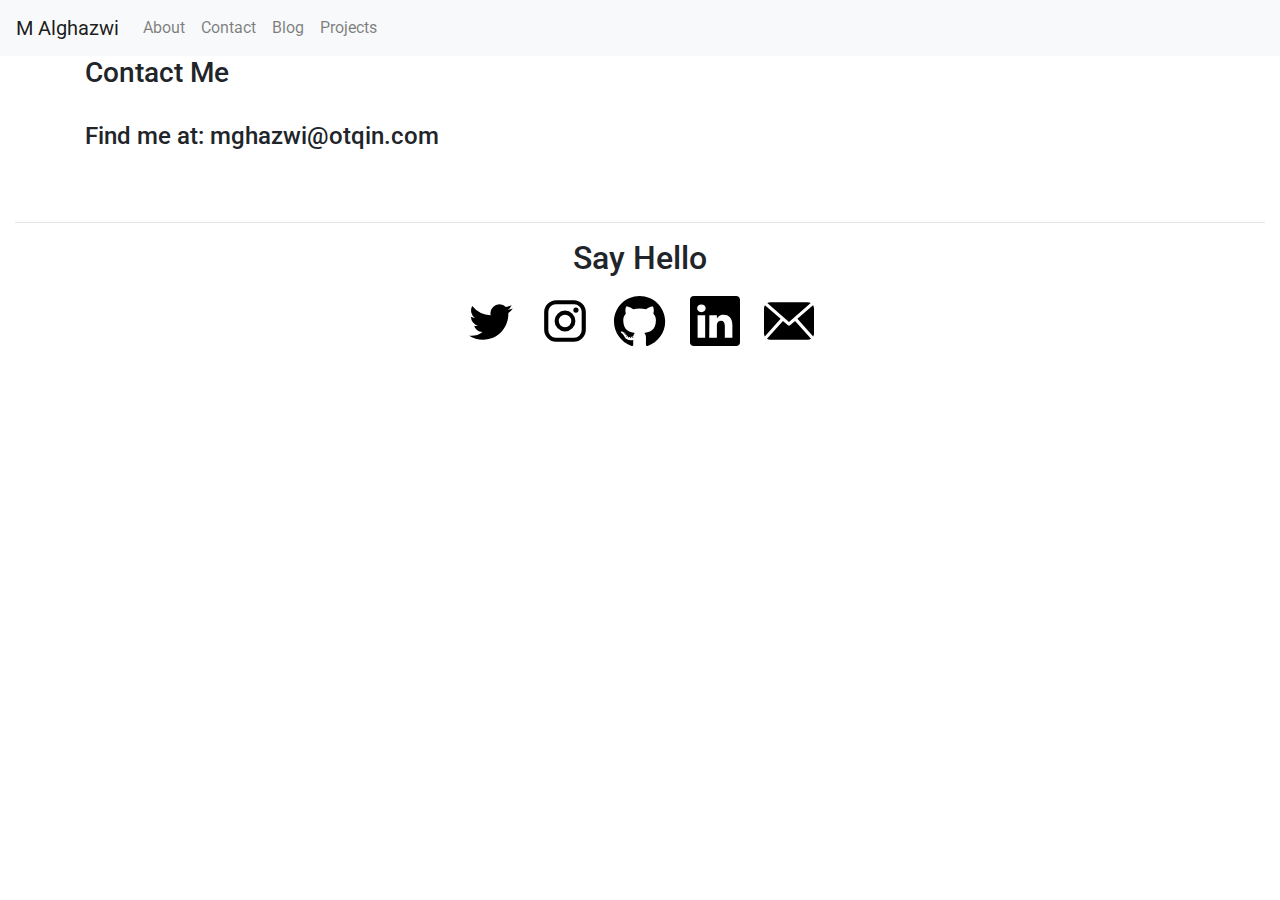
<file: contact.html>
<!DOCTYPE html>
<html lang="en">
  <head>
    <!-- title -->
    <title>Mohammed Alghazwi Dot Com</title>
    <!-- icon -->
    <link rel="icon" type="image/png" href="img/m-logo01.png">
    <!-- Required meta tags -->
    <meta charset="utf-8">
    <meta name="viewport" content="width=device-width, initial-scale=1, shrink-to-fit=no">
    <!-- css files-->
    <link rel="stylesheet" href="/css/normalize.css">
    <link rel="stylesheet" href="/css/bootstrap.min.css">
    <link rel="stylesheet" href="/css/style.css">
    <!-- fonts -->
    <link href="https://fonts.googleapis.com/css?family=Roboto" rel="stylesheet">

  </head>
  <body>
    <header>
      <!-- navigation -->
      <nav class="navbar navbar-expand-lg navbar-light bg-light">
        <!-- Brand -->
        <a class="navbar-brand" href="/">M Alghazwi</a>
        <button class="navbar-toggler" type="button" data-toggle="collapse" data-target="#main_menu" aria-controls="main_menu" aria-expanded="false" aria-label="Toggle navigation">
          <span class="navbar-toggler-icon"></span>
        </button>
          <div class="collapse navbar-collapse" id="main_menu">
            <ul class="navbar-nav mr-auto">
              <li class="nav-item"><a class="nav-link" href="/about">About</a></li>
              <li class="nav-item"><a class="nav-link" href="/contact">Contact</a></li>
              <li class="nav-item"><a class="nav-link" href="/blog">Blog</a></li>
              <li class="nav-item"><a class="nav-link" href="/projects">Projects</a></li>
            </ul>
          </div>
      </nav>
    </header>

    <!-- content -->
    <div class="container">
      <h3>Contact Me</h3>
      <br>
      <h4>Find me at: mghazwi@otqin.com</h4>
      <br>
      <br>
    </div>

    <!-- footer -->
<div class="container-fluid social_content">
  <div class="row"> <!-- line -->
    <div class="col-lg-12 col-md-12 col-sm-12 col-xs-12">
      <hr>
    </div>
  </div>
  <div class="row">  <!-- title -->
    <div class="col-lg-12 col-md-12 col-sm-12 col-xs-12">
      <h2 class="text-center">Say Hello</h2>
    </div>
  </div>
  <div class="row"> <!-- social media -->
    <div class="col-lg-12 col-md-12 col-sm-12 col-xs-12 text-center">
      <!-- twitter -->
      <a href="https://twitter.com/mghazwi" class="twitter-follow-button" data-show-count="false">
        <svg class="twitter_logo" xmlns="http://www.w3.org/2000/svg" viewBox="0 0 36 36"><title>twitter</title><path d="M33.69,9A12.85,12.85,0,0,1,30,10a6.45,6.45,0,0,0,2.82-3.57A13,13,0,0,1,28.74,8,6.34,6.34,0,0,0,24,6a6.43,6.43,0,0,0-6.41,6.43,6.69,6.69,0,0,0,.17,1.47A18.29,18.29,0,0,1,4.5,7.18a6.41,6.41,0,0,0,2,8.57A6.36,6.36,0,0,1,3.57,15v0a6.44,6.44,0,0,0,5.16,6.32,6.31,6.31,0,0,1-2.9.11,6.42,6.42,0,0,0,6,4.47,12.78,12.78,0,0,1-8,2.76,13.08,13.08,0,0,1-1.53-.09,18.22,18.22,0,0,0,9.87,2.9c11.82,0,18.32-9.81,18.32-18.32,0-.28,0-.55,0-.84A12.86,12.86,0,0,0,33.69,9Z"></path></svg>
      </a>
      <!-- instagram -->
      <a href="https://www.instagram.com/m.ghazwi" class="instagram-follow-button" data-show-count="false">
        <svg class="insta_logo" xmlns="http://www.w3.org/2000/svg" viewBox="0 0 36 36"><title>instagram</title><path d="M11.7,3H24.3A8.71,8.71,0,0,1,33,11.7V24.3A8.7,8.7,0,0,1,24.3,33H11.7A8.71,8.71,0,0,1,3,24.3V11.7A8.7,8.7,0,0,1,11.7,3m-.3,3A5.4,5.4,0,0,0,6,11.4H6V24.6A5.4,5.4,0,0,0,11.4,30H24.6A5.4,5.4,0,0,0,30,24.6h0V11.4A5.4,5.4,0,0,0,24.6,6H11.4M25.88,8.25A1.88,1.88,0,1,1,24,10.13a1.88,1.88,0,0,1,1.88-1.88M18,10.5A7.5,7.5,0,1,1,10.5,18,7.5,7.5,0,0,1,18,10.5m0,3A4.5,4.5,0,1,0,22.5,18,4.5,4.5,0,0,0,18,13.5Z"></path></svg>
      </a>
      <!-- github -->
      <a href="https://github.com/mghazwi" class="github-follow-button" data-show-count="false"><svg class="github_logo" xmlns="http://www.w3.org/2000/svg" viewBox="0 0 256 250"><title>Github</title><path d="M128.00106,0 C57.3172926,0 0,57.3066942 0,128.00106 C0,184.555281 36.6761997,232.535542 87.534937,249.460899 C93.9320223,250.645779 96.280588,246.684165 96.280588,243.303333 C96.280588,240.251045 96.1618878,230.167899 96.106777,219.472176 C60.4967585,227.215235 52.9826207,204.369712 52.9826207,204.369712 C47.1599584,189.574598 38.770408,185.640538 38.770408,185.640538 C27.1568785,177.696113 39.6458206,177.859325 39.6458206,177.859325 C52.4993419,178.762293 59.267365,191.04987 59.267365,191.04987 C70.6837675,210.618423 89.2115753,204.961093 96.5158685,201.690482 C97.6647155,193.417512 100.981959,187.77078 104.642583,184.574357 C76.211799,181.33766 46.324819,170.362144 46.324819,121.315702 C46.324819,107.340889 51.3250588,95.9223682 59.5132437,86.9583937 C58.1842268,83.7344152 53.8029229,70.715562 60.7532354,53.0843636 C60.7532354,53.0843636 71.5019501,49.6441813 95.9626412,66.2049595 C106.172967,63.368876 117.123047,61.9465949 128.00106,61.8978432 C138.879073,61.9465949 149.837632,63.368876 160.067033,66.2049595 C184.49805,49.6441813 195.231926,53.0843636 195.231926,53.0843636 C202.199197,70.715562 197.815773,83.7344152 196.486756,86.9583937 C204.694018,95.9223682 209.660343,107.340889 209.660343,121.315702 C209.660343,170.478725 179.716133,181.303747 151.213281,184.472614 C155.80443,188.444828 159.895342,196.234518 159.895342,208.176593 C159.895342,225.303317 159.746968,239.087361 159.746968,243.303333 C159.746968,246.709601 162.05102,250.70089 168.53925,249.443941 C219.370432,232.499507 256,184.536204 256,128.00106 C256,57.3066942 198.691187,0 128.00106,0 Z M47.9405593,182.340212 C47.6586465,182.976105 46.6581745,183.166873 45.7467277,182.730227 C44.8183235,182.312656 44.2968914,181.445722 44.5978808,180.80771 C44.8734344,180.152739 45.876026,179.97045 46.8023103,180.409216 C47.7328342,180.826786 48.2627451,181.702199 47.9405593,182.340212 Z M54.2367892,187.958254 C53.6263318,188.524199 52.4329723,188.261363 51.6232682,187.366874 C50.7860088,186.474504 50.6291553,185.281144 51.2480912,184.70672 C51.8776254,184.140775 53.0349512,184.405731 53.8743302,185.298101 C54.7115892,186.201069 54.8748019,187.38595 54.2367892,187.958254 Z M58.5562413,195.146347 C57.7719732,195.691096 56.4895886,195.180261 55.6968417,194.042013 C54.9125733,192.903764 54.9125733,191.538713 55.713799,190.991845 C56.5086651,190.444977 57.7719732,190.936735 58.5753181,192.066505 C59.3574669,193.22383 59.3574669,194.58888 58.5562413,195.146347 Z M65.8613592,203.471174 C65.1597571,204.244846 63.6654083,204.03712 62.5716717,202.981538 C61.4524999,201.94927 61.1409122,200.484596 61.8446341,199.710926 C62.5547146,198.935137 64.0575422,199.15346 65.1597571,200.200564 C66.2704506,201.230712 66.6095936,202.705984 65.8613592,203.471174 Z M75.3025151,206.281542 C74.9930474,207.284134 73.553809,207.739857 72.1039724,207.313809 C70.6562556,206.875043 69.7087748,205.700761 70.0012857,204.687571 C70.302275,203.678621 71.7478721,203.20382 73.2083069,203.659543 C74.6539041,204.09619 75.6035048,205.261994 75.3025151,206.281542 Z M86.046947,207.473627 C86.0829806,208.529209 84.8535871,209.404622 83.3316829,209.4237 C81.8013,209.457614 80.563428,208.603398 80.5464708,207.564772 C80.5464708,206.498591 81.7483088,205.631657 83.2786917,205.606221 C84.8005962,205.576546 86.046947,206.424403 86.046947,207.473627 Z M96.6021471,207.069023 C96.7844366,208.099171 95.7267341,209.156872 94.215428,209.438785 C92.7295577,209.710099 91.3539086,209.074206 91.1652603,208.052538 C90.9808515,206.996955 92.0576306,205.939253 93.5413813,205.66582 C95.054807,205.402984 96.4092596,206.021919 96.6021471,207.069023 Z"></path></svg></a>
      <!-- linkedin -->
      <a href="https://www.linkedin.com/in/mohammed-alghazwi-32650086/" class="linkedin-follow-button" data-show-count="false">
          <svg class="linkedin_logo" xmlns="http://www.w3.org/2000/svg" viewBox="0 0 430.117 430.118"><title>linkedin</title>	<path id="LinkedIn__x28_alt_x29_" d="M398.355,0H31.782C14.229,0,0.002,13.793,0.002,30.817v368.471
          		c0,17.025,14.232,30.83,31.78,30.83h366.573c17.549,0,31.76-13.814,31.76-30.83V30.817C430.115,13.798,415.904,0,398.355,0z
          		 M130.4,360.038H65.413V165.845H130.4V360.038z M97.913,139.315h-0.437c-21.793,0-35.92-14.904-35.92-33.563
          		c0-19.035,14.542-33.535,36.767-33.535c22.227,0,35.899,14.496,36.331,33.535C134.654,124.415,120.555,139.315,97.913,139.315z
          		 M364.659,360.038h-64.966V256.138c0-26.107-9.413-43.921-32.907-43.921c-17.973,0-28.642,12.018-33.327,23.621
          		c-1.736,4.144-2.166,9.94-2.166,15.728v108.468h-64.954c0,0,0.85-175.979,0-194.192h64.964v27.531
          		c8.624-13.229,24.035-32.1,58.534-32.1c42.76,0,74.822,27.739,74.822,87.414V360.038z M230.883,193.99
          		c0.111-0.182,0.266-0.401,0.42-0.614v0.614H230.883z"/></svg>
      </a>
      <!-- email contact -->
      <a href="/contact" class="email-button" data-show-count="false">
          <svg class="email_logo" xmlns="http://www.w3.org/2000/svg" viewBox="0 0 485.211 485.211"><title>email</title>	<path d="M485.211,363.906c0,10.637-2.992,20.498-7.785,29.174L324.225,221.67l151.54-132.584
          		c5.895,9.355,9.446,20.344,9.446,32.219V363.906z M242.606,252.793l210.863-184.5c-8.653-4.737-18.397-7.642-28.908-7.642H60.651
          		c-10.524,0-20.271,2.905-28.889,7.642L242.606,252.793z M301.393,241.631l-48.809,42.734c-2.855,2.487-6.41,3.729-9.978,3.729
          		c-3.57,0-7.125-1.242-9.98-3.729l-48.82-42.736L28.667,415.23c9.299,5.834,20.197,9.329,31.983,9.329h363.911
          		c11.784,0,22.687-3.495,31.983-9.329L301.393,241.631z M9.448,89.085C3.554,98.44,0,109.429,0,121.305v242.602
          		c0,10.637,2.978,20.498,7.789,29.174l153.183-171.44L9.448,89.085z"/></svg>
      </a>
    </div>
  </div>
  <br>
  <br>
</div>
    <!-- scripts-->
    <script src="/js/jquery-3.2.1.slim.min.js"></script>
    <script src="/js/popper.min.js"></script>
    <script src="/js/bootstrap.min.js"></script>
   </body>
</html>
</file>
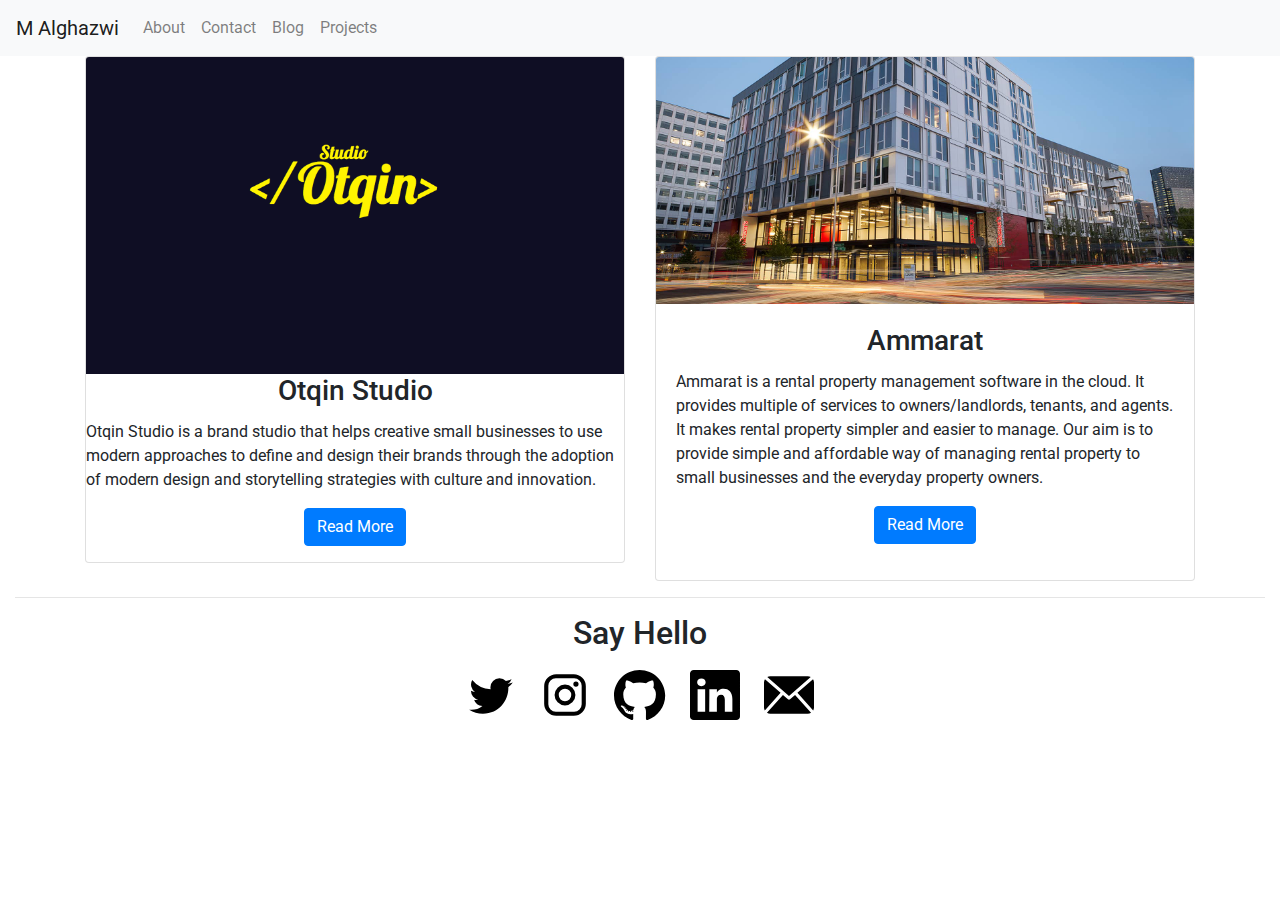
<file: projects.html>
<!DOCTYPE html>
<html lang="en">
  <head>
    <!-- title -->
    <title>Mohammed Alghazwi Dot Com</title>
    <!-- icon -->
    <link rel="icon" type="image/png" href="img/m-logo01.png">
    <!-- Required meta tags -->
    <meta charset="utf-8">
    <meta name="viewport" content="width=device-width, initial-scale=1, shrink-to-fit=no">
    <!-- css files-->
    <link rel="stylesheet" href="/css/normalize.css">
    <link rel="stylesheet" href="/css/bootstrap.min.css">
    <link rel="stylesheet" href="/css/style.css">
    <!-- fonts -->
    <link href="https://fonts.googleapis.com/css?family=Roboto" rel="stylesheet">

  </head>
  <body>
    <header>
      <!-- navigation -->
      <nav class="navbar navbar-expand-lg navbar-light bg-light">
        <!-- Brand -->
        <a class="navbar-brand" href="/">M Alghazwi</a>
        <button class="navbar-toggler" type="button" data-toggle="collapse" data-target="#main_menu" aria-controls="main_menu" aria-expanded="false" aria-label="Toggle navigation">
          <span class="navbar-toggler-icon"></span>
        </button>
          <div class="collapse navbar-collapse" id="main_menu">
            <ul class="navbar-nav mr-auto">
              <li class="nav-item"><a class="nav-link" href="/about">About</a></li>
              <li class="nav-item"><a class="nav-link" href="/contact">Contact</a></li>
              <li class="nav-item"><a class="nav-link" href="/blog">Blog</a></li>
              <li class="nav-item"><a class="nav-link" href="/projects">Projects</a></li>
            </ul>
          </div>
      </nav>
    </header>

    <!-- content -->
    <div class="container">
      <div class="row">
        <div class="col-lg-6 col-md-6 col-sm-12 col-xs-12">
          <div class="card">
            <a href="/projects/otqin"><img class="text-center card-img-top" src="/img/otqinstudio.png" alt="otqinstudio image" class="img-responsive"></a>
            <div class="class-body">
              <h3 class="text-center card-title">Otqin Studio</h3>
              <p class="card-text">Otqin Studio is a brand studio that helps creative small businesses to use modern approaches to define and design their brands through the adoption of modern design and storytelling strategies with culture and innovation.</p>
              <p class="text-center"><a href="/projects/otqin" class="btn btn-primary" role="button">Read More</a>
            </div>
            </div>
        </div>
        <div class="ol-lg-6 col-md-6 col-sm-12 col-xs-12">
          <div class="card">
            <a href="/projects/ammarat"><img class="text-center card-img-top" src="/img/bldg-img.jpg" alt="building image" class="img-responsive"></a>
              <div class="card-body">
                <h3 class="text-center card-title">Ammarat</h3>
                <p class="card-text">Ammarat is a rental property management software in the cloud. It provides multiple of services to owners/landlords, tenants, and agents. It makes rental property simpler and easier to manage. Our aim is to provide simple and affordable way of managing rental property to small businesses and the everyday property owners.</p>
                <p class="text-center"><a href="/projects/ammarat" class="btn btn-primary" role="button">Read More</a>
              </div>
              </div>
        </div>
      </div>

    </div>

    <!-- footer -->
<div class="container-fluid social_content">
  <div class="row"> <!-- line -->
    <div class="col-lg-12 col-md-12 col-sm-12 col-xs-12">
      <hr>
    </div>
  </div>
  <div class="row">  <!-- title -->
    <div class="col-lg-12 col-md-12 col-sm-12 col-xs-12">
      <h2 class="text-center">Say Hello</h2>
    </div>
  </div>
  <div class="row"> <!-- social media -->
    <div class="col-lg-12 col-md-12 col-sm-12 col-xs-12 text-center">
      <!-- twitter -->
      <a href="https://twitter.com/mghazwi" class="twitter-follow-button" data-show-count="false">
        <svg class="twitter_logo" xmlns="http://www.w3.org/2000/svg" viewBox="0 0 36 36"><title>twitter</title><path d="M33.69,9A12.85,12.85,0,0,1,30,10a6.45,6.45,0,0,0,2.82-3.57A13,13,0,0,1,28.74,8,6.34,6.34,0,0,0,24,6a6.43,6.43,0,0,0-6.41,6.43,6.69,6.69,0,0,0,.17,1.47A18.29,18.29,0,0,1,4.5,7.18a6.41,6.41,0,0,0,2,8.57A6.36,6.36,0,0,1,3.57,15v0a6.44,6.44,0,0,0,5.16,6.32,6.31,6.31,0,0,1-2.9.11,6.42,6.42,0,0,0,6,4.47,12.78,12.78,0,0,1-8,2.76,13.08,13.08,0,0,1-1.53-.09,18.22,18.22,0,0,0,9.87,2.9c11.82,0,18.32-9.81,18.32-18.32,0-.28,0-.55,0-.84A12.86,12.86,0,0,0,33.69,9Z"></path></svg>
      </a>
      <!-- instagram -->
      <a href="https://www.instagram.com/m.ghazwi" class="instagram-follow-button" data-show-count="false">
        <svg class="insta_logo" xmlns="http://www.w3.org/2000/svg" viewBox="0 0 36 36"><title>instagram</title><path d="M11.7,3H24.3A8.71,8.71,0,0,1,33,11.7V24.3A8.7,8.7,0,0,1,24.3,33H11.7A8.71,8.71,0,0,1,3,24.3V11.7A8.7,8.7,0,0,1,11.7,3m-.3,3A5.4,5.4,0,0,0,6,11.4H6V24.6A5.4,5.4,0,0,0,11.4,30H24.6A5.4,5.4,0,0,0,30,24.6h0V11.4A5.4,5.4,0,0,0,24.6,6H11.4M25.88,8.25A1.88,1.88,0,1,1,24,10.13a1.88,1.88,0,0,1,1.88-1.88M18,10.5A7.5,7.5,0,1,1,10.5,18,7.5,7.5,0,0,1,18,10.5m0,3A4.5,4.5,0,1,0,22.5,18,4.5,4.5,0,0,0,18,13.5Z"></path></svg>
      </a>
      <!-- github -->
      <a href="https://github.com/mghazwi" class="github-follow-button" data-show-count="false"><svg class="github_logo" xmlns="http://www.w3.org/2000/svg" viewBox="0 0 256 250"><title>Github</title><path d="M128.00106,0 C57.3172926,0 0,57.3066942 0,128.00106 C0,184.555281 36.6761997,232.535542 87.534937,249.460899 C93.9320223,250.645779 96.280588,246.684165 96.280588,243.303333 C96.280588,240.251045 96.1618878,230.167899 96.106777,219.472176 C60.4967585,227.215235 52.9826207,204.369712 52.9826207,204.369712 C47.1599584,189.574598 38.770408,185.640538 38.770408,185.640538 C27.1568785,177.696113 39.6458206,177.859325 39.6458206,177.859325 C52.4993419,178.762293 59.267365,191.04987 59.267365,191.04987 C70.6837675,210.618423 89.2115753,204.961093 96.5158685,201.690482 C97.6647155,193.417512 100.981959,187.77078 104.642583,184.574357 C76.211799,181.33766 46.324819,170.362144 46.324819,121.315702 C46.324819,107.340889 51.3250588,95.9223682 59.5132437,86.9583937 C58.1842268,83.7344152 53.8029229,70.715562 60.7532354,53.0843636 C60.7532354,53.0843636 71.5019501,49.6441813 95.9626412,66.2049595 C106.172967,63.368876 117.123047,61.9465949 128.00106,61.8978432 C138.879073,61.9465949 149.837632,63.368876 160.067033,66.2049595 C184.49805,49.6441813 195.231926,53.0843636 195.231926,53.0843636 C202.199197,70.715562 197.815773,83.7344152 196.486756,86.9583937 C204.694018,95.9223682 209.660343,107.340889 209.660343,121.315702 C209.660343,170.478725 179.716133,181.303747 151.213281,184.472614 C155.80443,188.444828 159.895342,196.234518 159.895342,208.176593 C159.895342,225.303317 159.746968,239.087361 159.746968,243.303333 C159.746968,246.709601 162.05102,250.70089 168.53925,249.443941 C219.370432,232.499507 256,184.536204 256,128.00106 C256,57.3066942 198.691187,0 128.00106,0 Z M47.9405593,182.340212 C47.6586465,182.976105 46.6581745,183.166873 45.7467277,182.730227 C44.8183235,182.312656 44.2968914,181.445722 44.5978808,180.80771 C44.8734344,180.152739 45.876026,179.97045 46.8023103,180.409216 C47.7328342,180.826786 48.2627451,181.702199 47.9405593,182.340212 Z M54.2367892,187.958254 C53.6263318,188.524199 52.4329723,188.261363 51.6232682,187.366874 C50.7860088,186.474504 50.6291553,185.281144 51.2480912,184.70672 C51.8776254,184.140775 53.0349512,184.405731 53.8743302,185.298101 C54.7115892,186.201069 54.8748019,187.38595 54.2367892,187.958254 Z M58.5562413,195.146347 C57.7719732,195.691096 56.4895886,195.180261 55.6968417,194.042013 C54.9125733,192.903764 54.9125733,191.538713 55.713799,190.991845 C56.5086651,190.444977 57.7719732,190.936735 58.5753181,192.066505 C59.3574669,193.22383 59.3574669,194.58888 58.5562413,195.146347 Z M65.8613592,203.471174 C65.1597571,204.244846 63.6654083,204.03712 62.5716717,202.981538 C61.4524999,201.94927 61.1409122,200.484596 61.8446341,199.710926 C62.5547146,198.935137 64.0575422,199.15346 65.1597571,200.200564 C66.2704506,201.230712 66.6095936,202.705984 65.8613592,203.471174 Z M75.3025151,206.281542 C74.9930474,207.284134 73.553809,207.739857 72.1039724,207.313809 C70.6562556,206.875043 69.7087748,205.700761 70.0012857,204.687571 C70.302275,203.678621 71.7478721,203.20382 73.2083069,203.659543 C74.6539041,204.09619 75.6035048,205.261994 75.3025151,206.281542 Z M86.046947,207.473627 C86.0829806,208.529209 84.8535871,209.404622 83.3316829,209.4237 C81.8013,209.457614 80.563428,208.603398 80.5464708,207.564772 C80.5464708,206.498591 81.7483088,205.631657 83.2786917,205.606221 C84.8005962,205.576546 86.046947,206.424403 86.046947,207.473627 Z M96.6021471,207.069023 C96.7844366,208.099171 95.7267341,209.156872 94.215428,209.438785 C92.7295577,209.710099 91.3539086,209.074206 91.1652603,208.052538 C90.9808515,206.996955 92.0576306,205.939253 93.5413813,205.66582 C95.054807,205.402984 96.4092596,206.021919 96.6021471,207.069023 Z"></path></svg></a>
      <!-- linkedin -->
      <a href="https://www.linkedin.com/in/mohammed-alghazwi-32650086/" class="linkedin-follow-button" data-show-count="false">
          <svg class="linkedin_logo" xmlns="http://www.w3.org/2000/svg" viewBox="0 0 430.117 430.118"><title>linkedin</title>	<path id="LinkedIn__x28_alt_x29_" d="M398.355,0H31.782C14.229,0,0.002,13.793,0.002,30.817v368.471
              c0,17.025,14.232,30.83,31.78,30.83h366.573c17.549,0,31.76-13.814,31.76-30.83V30.817C430.115,13.798,415.904,0,398.355,0z
               M130.4,360.038H65.413V165.845H130.4V360.038z M97.913,139.315h-0.437c-21.793,0-35.92-14.904-35.92-33.563
              c0-19.035,14.542-33.535,36.767-33.535c22.227,0,35.899,14.496,36.331,33.535C134.654,124.415,120.555,139.315,97.913,139.315z
               M364.659,360.038h-64.966V256.138c0-26.107-9.413-43.921-32.907-43.921c-17.973,0-28.642,12.018-33.327,23.621
              c-1.736,4.144-2.166,9.94-2.166,15.728v108.468h-64.954c0,0,0.85-175.979,0-194.192h64.964v27.531
              c8.624-13.229,24.035-32.1,58.534-32.1c42.76,0,74.822,27.739,74.822,87.414V360.038z M230.883,193.99
              c0.111-0.182,0.266-0.401,0.42-0.614v0.614H230.883z"/></svg>
      </a>
      <!-- email contact -->
      <a href="/contact" class="email-button" data-show-count="false">
          <svg class="email_logo" xmlns="http://www.w3.org/2000/svg" viewBox="0 0 485.211 485.211"><title>email</title>	<path d="M485.211,363.906c0,10.637-2.992,20.498-7.785,29.174L324.225,221.67l151.54-132.584
              c5.895,9.355,9.446,20.344,9.446,32.219V363.906z M242.606,252.793l210.863-184.5c-8.653-4.737-18.397-7.642-28.908-7.642H60.651
              c-10.524,0-20.271,2.905-28.889,7.642L242.606,252.793z M301.393,241.631l-48.809,42.734c-2.855,2.487-6.41,3.729-9.978,3.729
              c-3.57,0-7.125-1.242-9.98-3.729l-48.82-42.736L28.667,415.23c9.299,5.834,20.197,9.329,31.983,9.329h363.911
              c11.784,0,22.687-3.495,31.983-9.329L301.393,241.631z M9.448,89.085C3.554,98.44,0,109.429,0,121.305v242.602
              c0,10.637,2.978,20.498,7.789,29.174l153.183-171.44L9.448,89.085z"/></svg>
      </a>
    </div>
  </div>
  <br>
  <br>
</div>
    <!-- scripts-->
    <script src="/js/jquery-3.2.1.slim.min.js"></script>
    <script src="/js/popper.min.js"></script>
    <script src="/js/bootstrap.min.js"></script>
   </body>
</html>
</file>
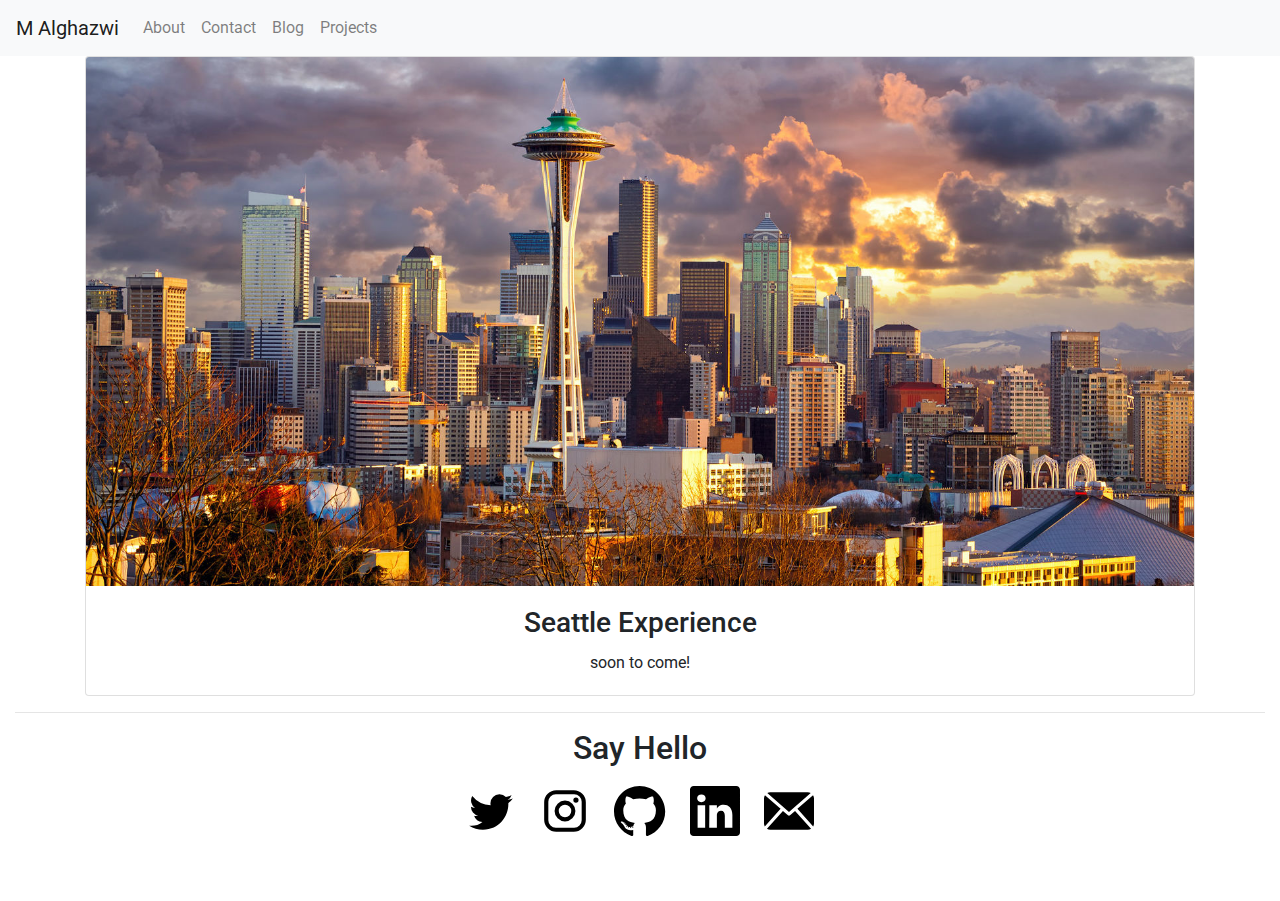
<file: blog/1.html>
<!DOCTYPE html>
<html lang="en">
  <head>
    <!-- title -->
    <title>Mohammed Alghazwi Dot Com</title>
    <!-- icon -->
    <link rel="icon" type="image/png" href="img/m-logo01.png">
    <!-- Required meta tags -->
    <meta charset="utf-8">
    <meta name="viewport" content="width=device-width, initial-scale=1, shrink-to-fit=no">
    <!-- css files-->
    <link rel="stylesheet" href="/css/normalize.css">
    <link rel="stylesheet" href="/css/bootstrap.min.css">
    <link rel="stylesheet" href="/css/style.css">
    <!-- fonts -->
    <link href="https://fonts.googleapis.com/css?family=Roboto" rel="stylesheet">

  </head>
  <body>
    <header>
      <!-- navigation -->
      <nav class="navbar navbar-expand-lg navbar-light bg-light">
        <!-- Brand -->
        <a class="navbar-brand" href="/">M Alghazwi</a>
        <button class="navbar-toggler" type="button" data-toggle="collapse" data-target="#main_menu" aria-controls="main_menu" aria-expanded="false" aria-label="Toggle navigation">
          <span class="navbar-toggler-icon"></span>
        </button>
          <div class="collapse navbar-collapse" id="main_menu">
            <ul class="navbar-nav mr-auto">
              <li class="nav-item"><a class="nav-link" href="/about">About</a></li>
              <li class="nav-item"><a class="nav-link" href="/contact">Contact</a></li>
              <li class="nav-item"><a class="nav-link" href="/blog">Blog</a></li>
              <li class="nav-item"><a class="nav-link" href="/projects">Projects</a></li>
            </ul>
          </div>
      </nav>
    </header>

    <!-- content -->

    <div class="container">
      <div class="row">
        <div class="col-lg-12 col-md-12 col-sm-12 col-xs-12">
          <div class="card" id="blog1">
            <img class="text-center card-img-top" src="/img/sea01.jpg" alt="Seattle_picture" class="img-responsive">
            <div class="card-body">
              <h3 class="text-center card-title">Seattle Experience</h3>
              <p class="text-center card-text">soon to come!</p>
            </div>
          </div>
        </div>
      </div>
    </div>

    <!-- footer -->
<div class="container-fluid social_content">
  <div class="row"> <!-- line -->
    <div class="col-lg-12 col-md-12 col-sm-12 col-xs-12">
      <hr>
    </div>
  </div>
  <div class="row">  <!-- title -->
    <div class="col-lg-12 col-md-12 col-sm-12 col-xs-12">
      <h2 class="text-center">Say Hello</h2>
    </div>
  </div>
  <div class="row"> <!-- social media -->
    <div class="col-lg-12 col-md-12 col-sm-12 col-xs-12 text-center">
      <!-- twitter -->
      <a href="https://twitter.com/mghazwi" class="twitter-follow-button" data-show-count="false">
        <svg class="twitter_logo" xmlns="http://www.w3.org/2000/svg" viewBox="0 0 36 36"><title>twitter</title><path d="M33.69,9A12.85,12.85,0,0,1,30,10a6.45,6.45,0,0,0,2.82-3.57A13,13,0,0,1,28.74,8,6.34,6.34,0,0,0,24,6a6.43,6.43,0,0,0-6.41,6.43,6.69,6.69,0,0,0,.17,1.47A18.29,18.29,0,0,1,4.5,7.18a6.41,6.41,0,0,0,2,8.57A6.36,6.36,0,0,1,3.57,15v0a6.44,6.44,0,0,0,5.16,6.32,6.31,6.31,0,0,1-2.9.11,6.42,6.42,0,0,0,6,4.47,12.78,12.78,0,0,1-8,2.76,13.08,13.08,0,0,1-1.53-.09,18.22,18.22,0,0,0,9.87,2.9c11.82,0,18.32-9.81,18.32-18.32,0-.28,0-.55,0-.84A12.86,12.86,0,0,0,33.69,9Z"></path></svg>
      </a>
      <!-- instagram -->
      <a href="https://www.instagram.com/m.ghazwi" class="instagram-follow-button" data-show-count="false">
        <svg class="insta_logo" xmlns="http://www.w3.org/2000/svg" viewBox="0 0 36 36"><title>instagram</title><path d="M11.7,3H24.3A8.71,8.71,0,0,1,33,11.7V24.3A8.7,8.7,0,0,1,24.3,33H11.7A8.71,8.71,0,0,1,3,24.3V11.7A8.7,8.7,0,0,1,11.7,3m-.3,3A5.4,5.4,0,0,0,6,11.4H6V24.6A5.4,5.4,0,0,0,11.4,30H24.6A5.4,5.4,0,0,0,30,24.6h0V11.4A5.4,5.4,0,0,0,24.6,6H11.4M25.88,8.25A1.88,1.88,0,1,1,24,10.13a1.88,1.88,0,0,1,1.88-1.88M18,10.5A7.5,7.5,0,1,1,10.5,18,7.5,7.5,0,0,1,18,10.5m0,3A4.5,4.5,0,1,0,22.5,18,4.5,4.5,0,0,0,18,13.5Z"></path></svg>
      </a>
      <!-- github -->
      <a href="https://github.com/mghazwi" class="github-follow-button" data-show-count="false"><svg class="github_logo" xmlns="http://www.w3.org/2000/svg" viewBox="0 0 256 250"><title>Github</title><path d="M128.00106,0 C57.3172926,0 0,57.3066942 0,128.00106 C0,184.555281 36.6761997,232.535542 87.534937,249.460899 C93.9320223,250.645779 96.280588,246.684165 96.280588,243.303333 C96.280588,240.251045 96.1618878,230.167899 96.106777,219.472176 C60.4967585,227.215235 52.9826207,204.369712 52.9826207,204.369712 C47.1599584,189.574598 38.770408,185.640538 38.770408,185.640538 C27.1568785,177.696113 39.6458206,177.859325 39.6458206,177.859325 C52.4993419,178.762293 59.267365,191.04987 59.267365,191.04987 C70.6837675,210.618423 89.2115753,204.961093 96.5158685,201.690482 C97.6647155,193.417512 100.981959,187.77078 104.642583,184.574357 C76.211799,181.33766 46.324819,170.362144 46.324819,121.315702 C46.324819,107.340889 51.3250588,95.9223682 59.5132437,86.9583937 C58.1842268,83.7344152 53.8029229,70.715562 60.7532354,53.0843636 C60.7532354,53.0843636 71.5019501,49.6441813 95.9626412,66.2049595 C106.172967,63.368876 117.123047,61.9465949 128.00106,61.8978432 C138.879073,61.9465949 149.837632,63.368876 160.067033,66.2049595 C184.49805,49.6441813 195.231926,53.0843636 195.231926,53.0843636 C202.199197,70.715562 197.815773,83.7344152 196.486756,86.9583937 C204.694018,95.9223682 209.660343,107.340889 209.660343,121.315702 C209.660343,170.478725 179.716133,181.303747 151.213281,184.472614 C155.80443,188.444828 159.895342,196.234518 159.895342,208.176593 C159.895342,225.303317 159.746968,239.087361 159.746968,243.303333 C159.746968,246.709601 162.05102,250.70089 168.53925,249.443941 C219.370432,232.499507 256,184.536204 256,128.00106 C256,57.3066942 198.691187,0 128.00106,0 Z M47.9405593,182.340212 C47.6586465,182.976105 46.6581745,183.166873 45.7467277,182.730227 C44.8183235,182.312656 44.2968914,181.445722 44.5978808,180.80771 C44.8734344,180.152739 45.876026,179.97045 46.8023103,180.409216 C47.7328342,180.826786 48.2627451,181.702199 47.9405593,182.340212 Z M54.2367892,187.958254 C53.6263318,188.524199 52.4329723,188.261363 51.6232682,187.366874 C50.7860088,186.474504 50.6291553,185.281144 51.2480912,184.70672 C51.8776254,184.140775 53.0349512,184.405731 53.8743302,185.298101 C54.7115892,186.201069 54.8748019,187.38595 54.2367892,187.958254 Z M58.5562413,195.146347 C57.7719732,195.691096 56.4895886,195.180261 55.6968417,194.042013 C54.9125733,192.903764 54.9125733,191.538713 55.713799,190.991845 C56.5086651,190.444977 57.7719732,190.936735 58.5753181,192.066505 C59.3574669,193.22383 59.3574669,194.58888 58.5562413,195.146347 Z M65.8613592,203.471174 C65.1597571,204.244846 63.6654083,204.03712 62.5716717,202.981538 C61.4524999,201.94927 61.1409122,200.484596 61.8446341,199.710926 C62.5547146,198.935137 64.0575422,199.15346 65.1597571,200.200564 C66.2704506,201.230712 66.6095936,202.705984 65.8613592,203.471174 Z M75.3025151,206.281542 C74.9930474,207.284134 73.553809,207.739857 72.1039724,207.313809 C70.6562556,206.875043 69.7087748,205.700761 70.0012857,204.687571 C70.302275,203.678621 71.7478721,203.20382 73.2083069,203.659543 C74.6539041,204.09619 75.6035048,205.261994 75.3025151,206.281542 Z M86.046947,207.473627 C86.0829806,208.529209 84.8535871,209.404622 83.3316829,209.4237 C81.8013,209.457614 80.563428,208.603398 80.5464708,207.564772 C80.5464708,206.498591 81.7483088,205.631657 83.2786917,205.606221 C84.8005962,205.576546 86.046947,206.424403 86.046947,207.473627 Z M96.6021471,207.069023 C96.7844366,208.099171 95.7267341,209.156872 94.215428,209.438785 C92.7295577,209.710099 91.3539086,209.074206 91.1652603,208.052538 C90.9808515,206.996955 92.0576306,205.939253 93.5413813,205.66582 C95.054807,205.402984 96.4092596,206.021919 96.6021471,207.069023 Z"></path></svg></a>
      <!-- linkedin -->
      <a href="https://www.linkedin.com/in/mohammed-alghazwi-32650086/" class="linkedin-follow-button" data-show-count="false">
          <svg class="linkedin_logo" xmlns="http://www.w3.org/2000/svg" viewBox="0 0 430.117 430.118"><title>linkedin</title>	<path id="LinkedIn__x28_alt_x29_" d="M398.355,0H31.782C14.229,0,0.002,13.793,0.002,30.817v368.471
          		c0,17.025,14.232,30.83,31.78,30.83h366.573c17.549,0,31.76-13.814,31.76-30.83V30.817C430.115,13.798,415.904,0,398.355,0z
          		 M130.4,360.038H65.413V165.845H130.4V360.038z M97.913,139.315h-0.437c-21.793,0-35.92-14.904-35.92-33.563
          		c0-19.035,14.542-33.535,36.767-33.535c22.227,0,35.899,14.496,36.331,33.535C134.654,124.415,120.555,139.315,97.913,139.315z
          		 M364.659,360.038h-64.966V256.138c0-26.107-9.413-43.921-32.907-43.921c-17.973,0-28.642,12.018-33.327,23.621
          		c-1.736,4.144-2.166,9.94-2.166,15.728v108.468h-64.954c0,0,0.85-175.979,0-194.192h64.964v27.531
          		c8.624-13.229,24.035-32.1,58.534-32.1c42.76,0,74.822,27.739,74.822,87.414V360.038z M230.883,193.99
          		c0.111-0.182,0.266-0.401,0.42-0.614v0.614H230.883z"/></svg>
      </a>
      <!-- email contact -->
      <a href="/contact" class="email-button" data-show-count="false">
          <svg class="email_logo" xmlns="http://www.w3.org/2000/svg" viewBox="0 0 485.211 485.211"><title>email</title>	<path d="M485.211,363.906c0,10.637-2.992,20.498-7.785,29.174L324.225,221.67l151.54-132.584
          		c5.895,9.355,9.446,20.344,9.446,32.219V363.906z M242.606,252.793l210.863-184.5c-8.653-4.737-18.397-7.642-28.908-7.642H60.651
          		c-10.524,0-20.271,2.905-28.889,7.642L242.606,252.793z M301.393,241.631l-48.809,42.734c-2.855,2.487-6.41,3.729-9.978,3.729
          		c-3.57,0-7.125-1.242-9.98-3.729l-48.82-42.736L28.667,415.23c9.299,5.834,20.197,9.329,31.983,9.329h363.911
          		c11.784,0,22.687-3.495,31.983-9.329L301.393,241.631z M9.448,89.085C3.554,98.44,0,109.429,0,121.305v242.602
          		c0,10.637,2.978,20.498,7.789,29.174l153.183-171.44L9.448,89.085z"/></svg>
      </a>
    </div>
  </div>
  <br>
  <br>
</div>
    <!-- scripts-->
    <script src="/js/jquery-3.2.1.slim.min.js"></script>
    <script src="/js/popper.min.js"></script>
    <script src="/js/bootstrap.min.js"></script>
   </body>
</html>
</file>
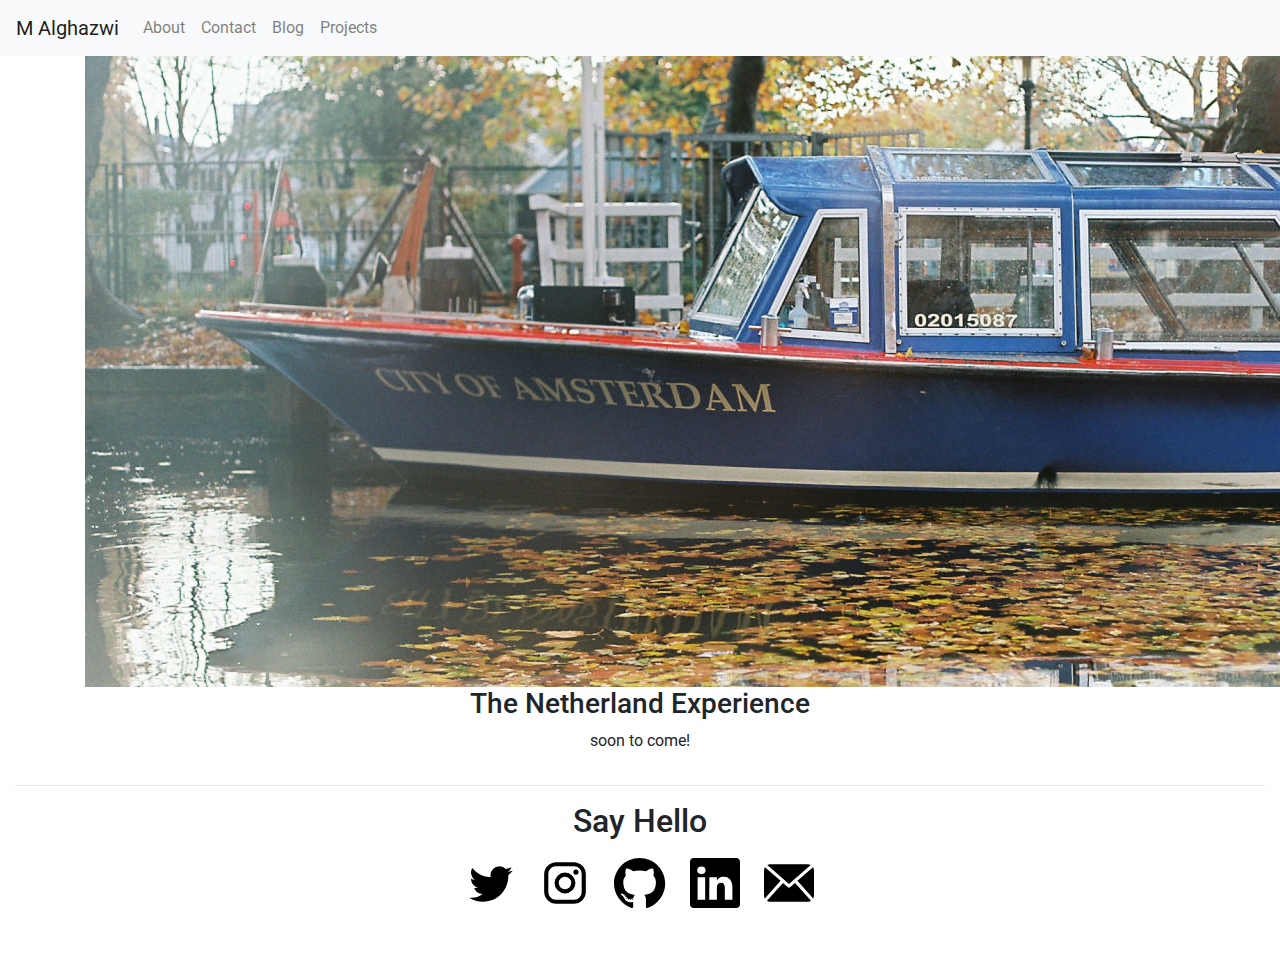
<file: blog/2.html>
<!DOCTYPE html>
<html lang="en">
  <head>
    <!-- title -->
    <title>Mohammed Alghazwi Dot Com</title>
    <!-- icon -->
    <link rel="icon" type="image/png" href="img/m-logo01.png">
    <!-- Required meta tags -->
    <meta charset="utf-8">
    <meta name="viewport" content="width=device-width, initial-scale=1, shrink-to-fit=no">
    <!-- css files-->
    <link rel="stylesheet" href="/css/normalize.css">
    <link rel="stylesheet" href="/css/bootstrap.min.css">
    <link rel="stylesheet" href="/css/style.css">
    <!-- fonts -->
    <link href="https://fonts.googleapis.com/css?family=Roboto" rel="stylesheet">

  </head>
  <body>
    <header>
      <!-- navigation -->
      <nav class="navbar navbar-expand-lg navbar-light bg-light">
        <!-- Brand -->
        <a class="navbar-brand" href="/">M Alghazwi</a>
        <button class="navbar-toggler" type="button" data-toggle="collapse" data-target="#main_menu" aria-controls="main_menu" aria-expanded="false" aria-label="Toggle navigation">
          <span class="navbar-toggler-icon"></span>
        </button>
          <div class="collapse navbar-collapse" id="main_menu">
            <ul class="navbar-nav mr-auto">
              <li class="nav-item"><a class="nav-link" href="/about">About</a></li>
              <li class="nav-item"><a class="nav-link" href="/contact">Contact</a></li>
              <li class="nav-item"><a class="nav-link" href="/blog">Blog</a></li>
              <li class="nav-item"><a class="nav-link" href="/projects">Projects</a></li>
            </ul>
          </div>
      </nav>
    </header>

    <!-- content -->

    <div class="container">
      <div class="row">
        <div class="col-lg-12 col-md-12 col-sm-12 col-xs-12">
          <div class="thumbnail" id="blog2">
            <a href="/blog/2"><img class="text-center"src="/img/ams02.jpg" alt="amstrdam_picture" class="img-responsive"></a>
            <h3 class="text-center">The Netherland Experience</h3>
            <p class="text-center">soon to come!</p>
          </div>
        </div>
      </div>
    </div>

    <!-- footer -->
<div class="container-fluid social_content">
  <div class="row"> <!-- line -->
    <div class="col-lg-12 col-md-12 col-sm-12 col-xs-12">
      <hr>
    </div>
  </div>
  <div class="row">  <!-- title -->
    <div class="col-lg-12 col-md-12 col-sm-12 col-xs-12">
      <h2 class="text-center">Say Hello</h2>
    </div>
  </div>
  <div class="row"> <!-- social media -->
    <div class="col-lg-12 col-md-12 col-sm-12 col-xs-12 text-center">
      <!-- twitter -->
      <a href="https://twitter.com/mghazwi" class="twitter-follow-button" data-show-count="false">
        <svg class="twitter_logo" xmlns="http://www.w3.org/2000/svg" viewBox="0 0 36 36"><title>twitter</title><path d="M33.69,9A12.85,12.85,0,0,1,30,10a6.45,6.45,0,0,0,2.82-3.57A13,13,0,0,1,28.74,8,6.34,6.34,0,0,0,24,6a6.43,6.43,0,0,0-6.41,6.43,6.69,6.69,0,0,0,.17,1.47A18.29,18.29,0,0,1,4.5,7.18a6.41,6.41,0,0,0,2,8.57A6.36,6.36,0,0,1,3.57,15v0a6.44,6.44,0,0,0,5.16,6.32,6.31,6.31,0,0,1-2.9.11,6.42,6.42,0,0,0,6,4.47,12.78,12.78,0,0,1-8,2.76,13.08,13.08,0,0,1-1.53-.09,18.22,18.22,0,0,0,9.87,2.9c11.82,0,18.32-9.81,18.32-18.32,0-.28,0-.55,0-.84A12.86,12.86,0,0,0,33.69,9Z"></path></svg>
      </a>
      <!-- instagram -->
      <a href="https://www.instagram.com/m.ghazwi" class="instagram-follow-button" data-show-count="false">
        <svg class="insta_logo" xmlns="http://www.w3.org/2000/svg" viewBox="0 0 36 36"><title>instagram</title><path d="M11.7,3H24.3A8.71,8.71,0,0,1,33,11.7V24.3A8.7,8.7,0,0,1,24.3,33H11.7A8.71,8.71,0,0,1,3,24.3V11.7A8.7,8.7,0,0,1,11.7,3m-.3,3A5.4,5.4,0,0,0,6,11.4H6V24.6A5.4,5.4,0,0,0,11.4,30H24.6A5.4,5.4,0,0,0,30,24.6h0V11.4A5.4,5.4,0,0,0,24.6,6H11.4M25.88,8.25A1.88,1.88,0,1,1,24,10.13a1.88,1.88,0,0,1,1.88-1.88M18,10.5A7.5,7.5,0,1,1,10.5,18,7.5,7.5,0,0,1,18,10.5m0,3A4.5,4.5,0,1,0,22.5,18,4.5,4.5,0,0,0,18,13.5Z"></path></svg>
      </a>
      <!-- github -->
      <a href="https://github.com/mghazwi" class="github-follow-button" data-show-count="false"><svg class="github_logo" xmlns="http://www.w3.org/2000/svg" viewBox="0 0 256 250"><title>Github</title><path d="M128.00106,0 C57.3172926,0 0,57.3066942 0,128.00106 C0,184.555281 36.6761997,232.535542 87.534937,249.460899 C93.9320223,250.645779 96.280588,246.684165 96.280588,243.303333 C96.280588,240.251045 96.1618878,230.167899 96.106777,219.472176 C60.4967585,227.215235 52.9826207,204.369712 52.9826207,204.369712 C47.1599584,189.574598 38.770408,185.640538 38.770408,185.640538 C27.1568785,177.696113 39.6458206,177.859325 39.6458206,177.859325 C52.4993419,178.762293 59.267365,191.04987 59.267365,191.04987 C70.6837675,210.618423 89.2115753,204.961093 96.5158685,201.690482 C97.6647155,193.417512 100.981959,187.77078 104.642583,184.574357 C76.211799,181.33766 46.324819,170.362144 46.324819,121.315702 C46.324819,107.340889 51.3250588,95.9223682 59.5132437,86.9583937 C58.1842268,83.7344152 53.8029229,70.715562 60.7532354,53.0843636 C60.7532354,53.0843636 71.5019501,49.6441813 95.9626412,66.2049595 C106.172967,63.368876 117.123047,61.9465949 128.00106,61.8978432 C138.879073,61.9465949 149.837632,63.368876 160.067033,66.2049595 C184.49805,49.6441813 195.231926,53.0843636 195.231926,53.0843636 C202.199197,70.715562 197.815773,83.7344152 196.486756,86.9583937 C204.694018,95.9223682 209.660343,107.340889 209.660343,121.315702 C209.660343,170.478725 179.716133,181.303747 151.213281,184.472614 C155.80443,188.444828 159.895342,196.234518 159.895342,208.176593 C159.895342,225.303317 159.746968,239.087361 159.746968,243.303333 C159.746968,246.709601 162.05102,250.70089 168.53925,249.443941 C219.370432,232.499507 256,184.536204 256,128.00106 C256,57.3066942 198.691187,0 128.00106,0 Z M47.9405593,182.340212 C47.6586465,182.976105 46.6581745,183.166873 45.7467277,182.730227 C44.8183235,182.312656 44.2968914,181.445722 44.5978808,180.80771 C44.8734344,180.152739 45.876026,179.97045 46.8023103,180.409216 C47.7328342,180.826786 48.2627451,181.702199 47.9405593,182.340212 Z M54.2367892,187.958254 C53.6263318,188.524199 52.4329723,188.261363 51.6232682,187.366874 C50.7860088,186.474504 50.6291553,185.281144 51.2480912,184.70672 C51.8776254,184.140775 53.0349512,184.405731 53.8743302,185.298101 C54.7115892,186.201069 54.8748019,187.38595 54.2367892,187.958254 Z M58.5562413,195.146347 C57.7719732,195.691096 56.4895886,195.180261 55.6968417,194.042013 C54.9125733,192.903764 54.9125733,191.538713 55.713799,190.991845 C56.5086651,190.444977 57.7719732,190.936735 58.5753181,192.066505 C59.3574669,193.22383 59.3574669,194.58888 58.5562413,195.146347 Z M65.8613592,203.471174 C65.1597571,204.244846 63.6654083,204.03712 62.5716717,202.981538 C61.4524999,201.94927 61.1409122,200.484596 61.8446341,199.710926 C62.5547146,198.935137 64.0575422,199.15346 65.1597571,200.200564 C66.2704506,201.230712 66.6095936,202.705984 65.8613592,203.471174 Z M75.3025151,206.281542 C74.9930474,207.284134 73.553809,207.739857 72.1039724,207.313809 C70.6562556,206.875043 69.7087748,205.700761 70.0012857,204.687571 C70.302275,203.678621 71.7478721,203.20382 73.2083069,203.659543 C74.6539041,204.09619 75.6035048,205.261994 75.3025151,206.281542 Z M86.046947,207.473627 C86.0829806,208.529209 84.8535871,209.404622 83.3316829,209.4237 C81.8013,209.457614 80.563428,208.603398 80.5464708,207.564772 C80.5464708,206.498591 81.7483088,205.631657 83.2786917,205.606221 C84.8005962,205.576546 86.046947,206.424403 86.046947,207.473627 Z M96.6021471,207.069023 C96.7844366,208.099171 95.7267341,209.156872 94.215428,209.438785 C92.7295577,209.710099 91.3539086,209.074206 91.1652603,208.052538 C90.9808515,206.996955 92.0576306,205.939253 93.5413813,205.66582 C95.054807,205.402984 96.4092596,206.021919 96.6021471,207.069023 Z"></path></svg></a>
      <!-- linkedin -->
      <a href="https://www.linkedin.com/in/mohammed-alghazwi-32650086/" class="linkedin-follow-button" data-show-count="false">
          <svg class="linkedin_logo" xmlns="http://www.w3.org/2000/svg" viewBox="0 0 430.117 430.118"><title>linkedin</title>	<path id="LinkedIn__x28_alt_x29_" d="M398.355,0H31.782C14.229,0,0.002,13.793,0.002,30.817v368.471
          		c0,17.025,14.232,30.83,31.78,30.83h366.573c17.549,0,31.76-13.814,31.76-30.83V30.817C430.115,13.798,415.904,0,398.355,0z
          		 M130.4,360.038H65.413V165.845H130.4V360.038z M97.913,139.315h-0.437c-21.793,0-35.92-14.904-35.92-33.563
          		c0-19.035,14.542-33.535,36.767-33.535c22.227,0,35.899,14.496,36.331,33.535C134.654,124.415,120.555,139.315,97.913,139.315z
          		 M364.659,360.038h-64.966V256.138c0-26.107-9.413-43.921-32.907-43.921c-17.973,0-28.642,12.018-33.327,23.621
          		c-1.736,4.144-2.166,9.94-2.166,15.728v108.468h-64.954c0,0,0.85-175.979,0-194.192h64.964v27.531
          		c8.624-13.229,24.035-32.1,58.534-32.1c42.76,0,74.822,27.739,74.822,87.414V360.038z M230.883,193.99
          		c0.111-0.182,0.266-0.401,0.42-0.614v0.614H230.883z"/></svg>
      </a>
      <!-- email contact -->
      <a href="/contact" class="email-button" data-show-count="false">
          <svg class="email_logo" xmlns="http://www.w3.org/2000/svg" viewBox="0 0 485.211 485.211"><title>email</title>	<path d="M485.211,363.906c0,10.637-2.992,20.498-7.785,29.174L324.225,221.67l151.54-132.584
          		c5.895,9.355,9.446,20.344,9.446,32.219V363.906z M242.606,252.793l210.863-184.5c-8.653-4.737-18.397-7.642-28.908-7.642H60.651
          		c-10.524,0-20.271,2.905-28.889,7.642L242.606,252.793z M301.393,241.631l-48.809,42.734c-2.855,2.487-6.41,3.729-9.978,3.729
          		c-3.57,0-7.125-1.242-9.98-3.729l-48.82-42.736L28.667,415.23c9.299,5.834,20.197,9.329,31.983,9.329h363.911
          		c11.784,0,22.687-3.495,31.983-9.329L301.393,241.631z M9.448,89.085C3.554,98.44,0,109.429,0,121.305v242.602
          		c0,10.637,2.978,20.498,7.789,29.174l153.183-171.44L9.448,89.085z"/></svg>
      </a>
    </div>
  </div>
  <br>
  <br>
</div>
    <!-- scripts-->
    <script src="/js/jquery-3.2.1.slim.min.js"></script>
    <script src="/js/popper.min.js"></script>
    <script src="/js/bootstrap.min.js"></script>
   </body>
</html>
</file>
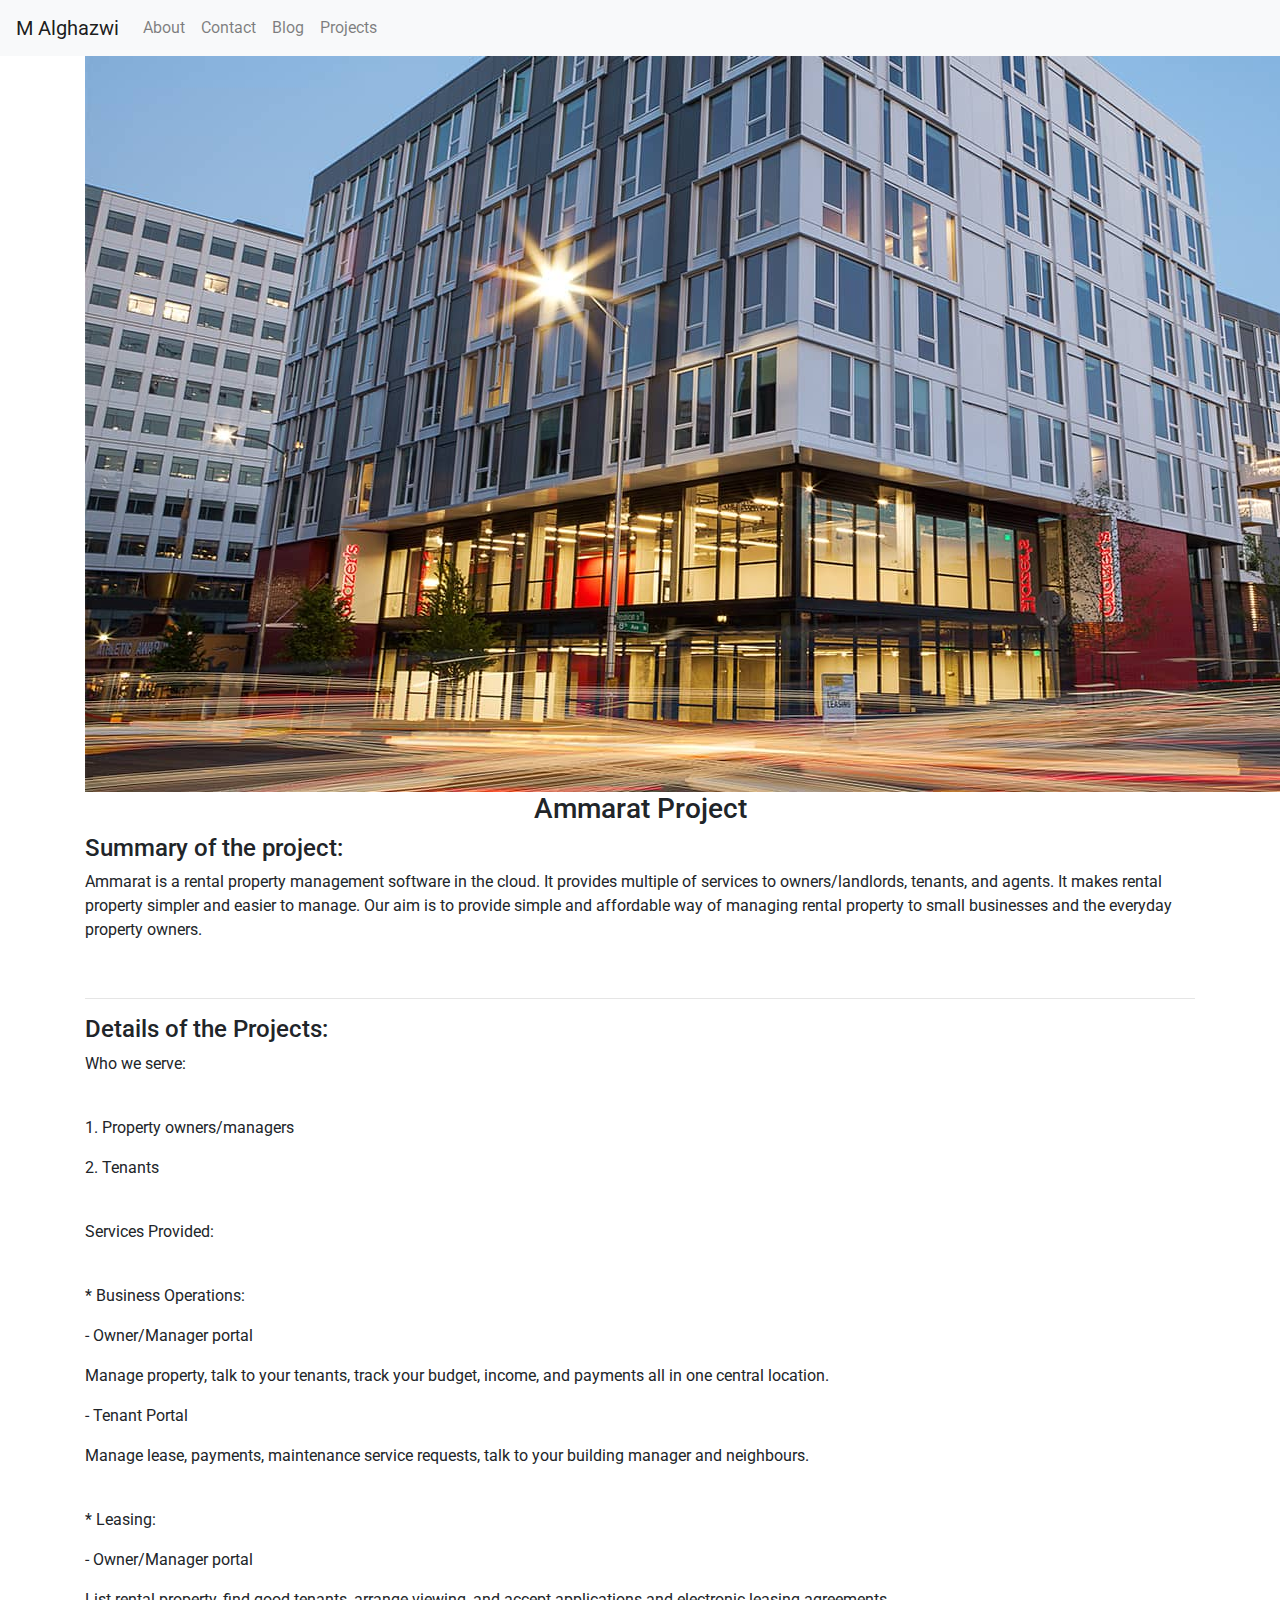
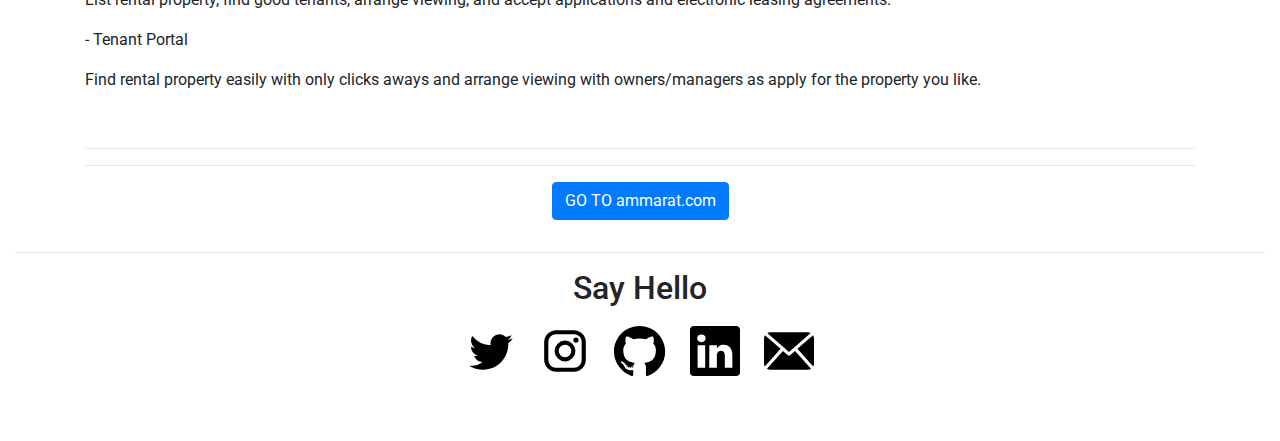
<file: projects/ammarat.html>
<!DOCTYPE html>
<html lang="en">
  <head>
    <!-- title -->
    <title>Mohammed Alghazwi Dot Com</title>
    <!-- icon -->
    <link rel="icon" type="image/png" href="img/m-logo01.png">
    <!-- Required meta tags -->
    <meta charset="utf-8">
    <meta name="viewport" content="width=device-width, initial-scale=1, shrink-to-fit=no">
    <!-- css files-->
    <link rel="stylesheet" href="/css/normalize.css">
    <link rel="stylesheet" href="/css/bootstrap.min.css">
    <link rel="stylesheet" href="/css/style.css">
    <!-- fonts -->
    <link href="https://fonts.googleapis.com/css?family=Roboto" rel="stylesheet">

  </head>
  <body>
    <header>
      <!-- navigation -->
      <nav class="navbar navbar-expand-lg navbar-light bg-light">
        <!-- Brand -->
        <a class="navbar-brand" href="/">M Alghazwi</a>
        <button class="navbar-toggler" type="button" data-toggle="collapse" data-target="#main_menu" aria-controls="main_menu" aria-expanded="false" aria-label="Toggle navigation">
          <span class="navbar-toggler-icon"></span>
        </button>
          <div class="collapse navbar-collapse" id="main_menu">
            <ul class="navbar-nav mr-auto">
              <li class="nav-item"><a class="nav-link" href="/about">About</a></li>
              <li class="nav-item"><a class="nav-link" href="/contact">Contact</a></li>
              <li class="nav-item"><a class="nav-link" href="/blog">Blog</a></li>
              <li class="nav-item"><a class="nav-link" href="/projects">Projects</a></li>
            </ul>
          </div>
      </nav>
    </header>

    <!-- content -->
    <div class="container">
      <div class="row">
        <div class="col-lg-12 col-md-12 col-sm-12 col-xs-12">
          <img class="img-responsive text-center" src="/img/bldg-img.jpg" alt="building image">
        </div>
      </div>
      <div class="row">
        <div class="col-lg-12 col-md-12 col-sm-12 col-xs-12">
              <h3 class="text-center">Ammarat Project</h3>
              <h4>Summary of the project: </h4>
              <p>Ammarat is a rental property management software in the cloud. It provides multiple of services to owners/landlords, tenants, and agents. It makes rental property simpler and easier to manage. Our aim is to provide simple and affordable way of managing rental property to small businesses and the everyday property owners.</p>
              <br>
              <hr>
              <h4>Details of the Projects: </h4>
              <p>Who we serve:</p>
              <br>
              <p>1. Property owners/managers</p>
              <p>2. Tenants</p>
              <br>
              <p>Services Provided: </p>
              <br>
              <p>* Business Operations: </p>
              <p>- Owner/Manager portal</p>
              <p>Manage property, talk to your tenants, track your budget, income, and payments all in one central location.</p>
              <p>- Tenant Portal</p>
              <p>Manage lease, payments, maintenance service requests, talk to your building manager and neighbours. </p>
              <br>
              <p>* Leasing: </p>
              <p>- Owner/Manager portal </p>
              <p>List rental property, find good tenants, arrange viewing, and accept applications and electronic leasing agreements. </p>
              <p>- Tenant Portal </p>
              <p>Find rental property easily with only clicks aways and arrange viewing with owners/managers as apply for the property you like. </p>
              <br>
              <hr>
              <hr>
              <p class="text-center"><a href="http://ammarat.com" class="btn btn-primary" role="button">GO TO ammarat.com</a>
        </div>
      </div>

    </div>

    <!-- footer -->
<div class="container-fluid social_content">
  <div class="row"> <!-- line -->
    <div class="col-lg-12 col-md-12 col-sm-12 col-xs-12">
      <hr>
    </div>
  </div>
  <div class="row">  <!-- title -->
    <div class="col-lg-12 col-md-12 col-sm-12 col-xs-12">
      <h2 class="text-center">Say Hello</h2>
    </div>
  </div>
  <div class="row"> <!-- social media -->
    <div class="col-lg-12 col-md-12 col-sm-12 col-xs-12 text-center">
      <!-- twitter -->
      <a href="https://twitter.com/mghazwi" class="twitter-follow-button" data-show-count="false">
        <svg class="twitter_logo" xmlns="http://www.w3.org/2000/svg" viewBox="0 0 36 36"><title>twitter</title><path d="M33.69,9A12.85,12.85,0,0,1,30,10a6.45,6.45,0,0,0,2.82-3.57A13,13,0,0,1,28.74,8,6.34,6.34,0,0,0,24,6a6.43,6.43,0,0,0-6.41,6.43,6.69,6.69,0,0,0,.17,1.47A18.29,18.29,0,0,1,4.5,7.18a6.41,6.41,0,0,0,2,8.57A6.36,6.36,0,0,1,3.57,15v0a6.44,6.44,0,0,0,5.16,6.32,6.31,6.31,0,0,1-2.9.11,6.42,6.42,0,0,0,6,4.47,12.78,12.78,0,0,1-8,2.76,13.08,13.08,0,0,1-1.53-.09,18.22,18.22,0,0,0,9.87,2.9c11.82,0,18.32-9.81,18.32-18.32,0-.28,0-.55,0-.84A12.86,12.86,0,0,0,33.69,9Z"></path></svg>
      </a>
      <!-- instagram -->
      <a href="https://www.instagram.com/m.ghazwi" class="instagram-follow-button" data-show-count="false">
        <svg class="insta_logo" xmlns="http://www.w3.org/2000/svg" viewBox="0 0 36 36"><title>instagram</title><path d="M11.7,3H24.3A8.71,8.71,0,0,1,33,11.7V24.3A8.7,8.7,0,0,1,24.3,33H11.7A8.71,8.71,0,0,1,3,24.3V11.7A8.7,8.7,0,0,1,11.7,3m-.3,3A5.4,5.4,0,0,0,6,11.4H6V24.6A5.4,5.4,0,0,0,11.4,30H24.6A5.4,5.4,0,0,0,30,24.6h0V11.4A5.4,5.4,0,0,0,24.6,6H11.4M25.88,8.25A1.88,1.88,0,1,1,24,10.13a1.88,1.88,0,0,1,1.88-1.88M18,10.5A7.5,7.5,0,1,1,10.5,18,7.5,7.5,0,0,1,18,10.5m0,3A4.5,4.5,0,1,0,22.5,18,4.5,4.5,0,0,0,18,13.5Z"></path></svg>
      </a>
      <!-- github -->
      <a href="https://github.com/mghazwi" class="github-follow-button" data-show-count="false"><svg class="github_logo" xmlns="http://www.w3.org/2000/svg" viewBox="0 0 256 250"><title>Github</title><path d="M128.00106,0 C57.3172926,0 0,57.3066942 0,128.00106 C0,184.555281 36.6761997,232.535542 87.534937,249.460899 C93.9320223,250.645779 96.280588,246.684165 96.280588,243.303333 C96.280588,240.251045 96.1618878,230.167899 96.106777,219.472176 C60.4967585,227.215235 52.9826207,204.369712 52.9826207,204.369712 C47.1599584,189.574598 38.770408,185.640538 38.770408,185.640538 C27.1568785,177.696113 39.6458206,177.859325 39.6458206,177.859325 C52.4993419,178.762293 59.267365,191.04987 59.267365,191.04987 C70.6837675,210.618423 89.2115753,204.961093 96.5158685,201.690482 C97.6647155,193.417512 100.981959,187.77078 104.642583,184.574357 C76.211799,181.33766 46.324819,170.362144 46.324819,121.315702 C46.324819,107.340889 51.3250588,95.9223682 59.5132437,86.9583937 C58.1842268,83.7344152 53.8029229,70.715562 60.7532354,53.0843636 C60.7532354,53.0843636 71.5019501,49.6441813 95.9626412,66.2049595 C106.172967,63.368876 117.123047,61.9465949 128.00106,61.8978432 C138.879073,61.9465949 149.837632,63.368876 160.067033,66.2049595 C184.49805,49.6441813 195.231926,53.0843636 195.231926,53.0843636 C202.199197,70.715562 197.815773,83.7344152 196.486756,86.9583937 C204.694018,95.9223682 209.660343,107.340889 209.660343,121.315702 C209.660343,170.478725 179.716133,181.303747 151.213281,184.472614 C155.80443,188.444828 159.895342,196.234518 159.895342,208.176593 C159.895342,225.303317 159.746968,239.087361 159.746968,243.303333 C159.746968,246.709601 162.05102,250.70089 168.53925,249.443941 C219.370432,232.499507 256,184.536204 256,128.00106 C256,57.3066942 198.691187,0 128.00106,0 Z M47.9405593,182.340212 C47.6586465,182.976105 46.6581745,183.166873 45.7467277,182.730227 C44.8183235,182.312656 44.2968914,181.445722 44.5978808,180.80771 C44.8734344,180.152739 45.876026,179.97045 46.8023103,180.409216 C47.7328342,180.826786 48.2627451,181.702199 47.9405593,182.340212 Z M54.2367892,187.958254 C53.6263318,188.524199 52.4329723,188.261363 51.6232682,187.366874 C50.7860088,186.474504 50.6291553,185.281144 51.2480912,184.70672 C51.8776254,184.140775 53.0349512,184.405731 53.8743302,185.298101 C54.7115892,186.201069 54.8748019,187.38595 54.2367892,187.958254 Z M58.5562413,195.146347 C57.7719732,195.691096 56.4895886,195.180261 55.6968417,194.042013 C54.9125733,192.903764 54.9125733,191.538713 55.713799,190.991845 C56.5086651,190.444977 57.7719732,190.936735 58.5753181,192.066505 C59.3574669,193.22383 59.3574669,194.58888 58.5562413,195.146347 Z M65.8613592,203.471174 C65.1597571,204.244846 63.6654083,204.03712 62.5716717,202.981538 C61.4524999,201.94927 61.1409122,200.484596 61.8446341,199.710926 C62.5547146,198.935137 64.0575422,199.15346 65.1597571,200.200564 C66.2704506,201.230712 66.6095936,202.705984 65.8613592,203.471174 Z M75.3025151,206.281542 C74.9930474,207.284134 73.553809,207.739857 72.1039724,207.313809 C70.6562556,206.875043 69.7087748,205.700761 70.0012857,204.687571 C70.302275,203.678621 71.7478721,203.20382 73.2083069,203.659543 C74.6539041,204.09619 75.6035048,205.261994 75.3025151,206.281542 Z M86.046947,207.473627 C86.0829806,208.529209 84.8535871,209.404622 83.3316829,209.4237 C81.8013,209.457614 80.563428,208.603398 80.5464708,207.564772 C80.5464708,206.498591 81.7483088,205.631657 83.2786917,205.606221 C84.8005962,205.576546 86.046947,206.424403 86.046947,207.473627 Z M96.6021471,207.069023 C96.7844366,208.099171 95.7267341,209.156872 94.215428,209.438785 C92.7295577,209.710099 91.3539086,209.074206 91.1652603,208.052538 C90.9808515,206.996955 92.0576306,205.939253 93.5413813,205.66582 C95.054807,205.402984 96.4092596,206.021919 96.6021471,207.069023 Z"></path></svg></a>
      <!-- linkedin -->
      <a href="https://www.linkedin.com/in/mohammed-alghazwi-32650086/" class="linkedin-follow-button" data-show-count="false">
          <svg class="linkedin_logo" xmlns="http://www.w3.org/2000/svg" viewBox="0 0 430.117 430.118"><title>linkedin</title>	<path id="LinkedIn__x28_alt_x29_" d="M398.355,0H31.782C14.229,0,0.002,13.793,0.002,30.817v368.471
              c0,17.025,14.232,30.83,31.78,30.83h366.573c17.549,0,31.76-13.814,31.76-30.83V30.817C430.115,13.798,415.904,0,398.355,0z
               M130.4,360.038H65.413V165.845H130.4V360.038z M97.913,139.315h-0.437c-21.793,0-35.92-14.904-35.92-33.563
              c0-19.035,14.542-33.535,36.767-33.535c22.227,0,35.899,14.496,36.331,33.535C134.654,124.415,120.555,139.315,97.913,139.315z
               M364.659,360.038h-64.966V256.138c0-26.107-9.413-43.921-32.907-43.921c-17.973,0-28.642,12.018-33.327,23.621
              c-1.736,4.144-2.166,9.94-2.166,15.728v108.468h-64.954c0,0,0.85-175.979,0-194.192h64.964v27.531
              c8.624-13.229,24.035-32.1,58.534-32.1c42.76,0,74.822,27.739,74.822,87.414V360.038z M230.883,193.99
              c0.111-0.182,0.266-0.401,0.42-0.614v0.614H230.883z"/></svg>
      </a>
      <!-- email contact -->
      <a href="/contact" class="email-button" data-show-count="false">
          <svg class="email_logo" xmlns="http://www.w3.org/2000/svg" viewBox="0 0 485.211 485.211"><title>email</title>	<path d="M485.211,363.906c0,10.637-2.992,20.498-7.785,29.174L324.225,221.67l151.54-132.584
              c5.895,9.355,9.446,20.344,9.446,32.219V363.906z M242.606,252.793l210.863-184.5c-8.653-4.737-18.397-7.642-28.908-7.642H60.651
              c-10.524,0-20.271,2.905-28.889,7.642L242.606,252.793z M301.393,241.631l-48.809,42.734c-2.855,2.487-6.41,3.729-9.978,3.729
              c-3.57,0-7.125-1.242-9.98-3.729l-48.82-42.736L28.667,415.23c9.299,5.834,20.197,9.329,31.983,9.329h363.911
              c11.784,0,22.687-3.495,31.983-9.329L301.393,241.631z M9.448,89.085C3.554,98.44,0,109.429,0,121.305v242.602
              c0,10.637,2.978,20.498,7.789,29.174l153.183-171.44L9.448,89.085z"/></svg>
      </a>
    </div>
  </div>
  <br>
  <br>
</div>
    <!-- scripts-->
    <script src="/js/jquery-3.2.1.slim.min.js"></script>
    <script src="/js/popper.min.js"></script>
    <script src="/js/bootstrap.min.js"></script>
   </body>
</html>
</file>
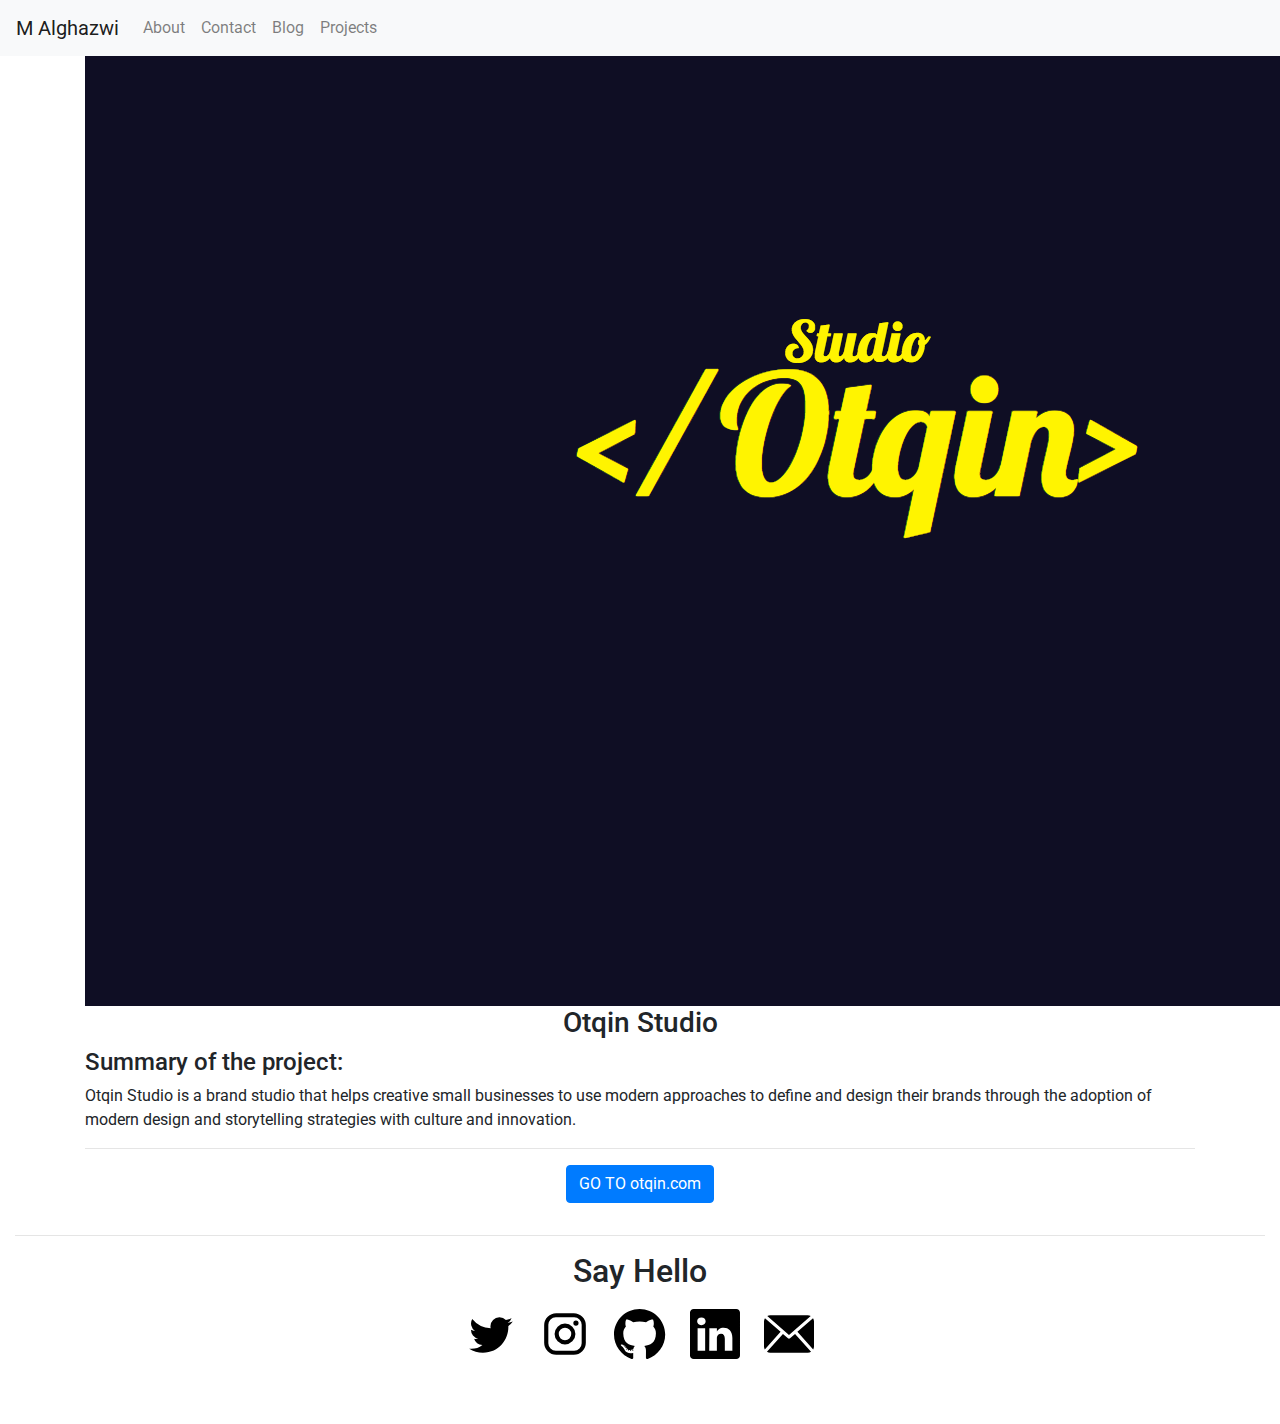
<file: projects/otqin.html>
<!DOCTYPE html>
<html lang="en">
  <head>
    <!-- title -->
    <title>Mohammed Alghazwi Dot Com</title>
    <!-- icon -->
    <link rel="icon" type="image/png" href="img/m-logo01.png">
    <!-- Required meta tags -->
    <meta charset="utf-8">
    <meta name="viewport" content="width=device-width, initial-scale=1, shrink-to-fit=no">
    <!-- css files-->
    <link rel="stylesheet" href="/css/normalize.css">
    <link rel="stylesheet" href="/css/bootstrap.min.css">
    <link rel="stylesheet" href="/css/style.css">
    <!-- fonts -->
    <link href="https://fonts.googleapis.com/css?family=Roboto" rel="stylesheet">

  </head>
  <body>
    <header>
      <!-- navigation -->
      <nav class="navbar navbar-expand-lg navbar-light bg-light">
        <!-- Brand -->
        <a class="navbar-brand" href="/">M Alghazwi</a>
        <button class="navbar-toggler" type="button" data-toggle="collapse" data-target="#main_menu" aria-controls="main_menu" aria-expanded="false" aria-label="Toggle navigation">
          <span class="navbar-toggler-icon"></span>
        </button>
          <div class="collapse navbar-collapse" id="main_menu">
            <ul class="navbar-nav mr-auto">
              <li class="nav-item"><a class="nav-link" href="/about">About</a></li>
              <li class="nav-item"><a class="nav-link" href="/contact">Contact</a></li>
              <li class="nav-item"><a class="nav-link" href="/blog">Blog</a></li>
              <li class="nav-item"><a class="nav-link" href="/projects">Projects</a></li>
            </ul>
          </div>
      </nav>
    </header>

    <!-- content -->
    <div class="container">
      <div class="row">
        <div class="col-lg-12 col-md-12 col-sm-12 col-xs-12">
            <a href="/projects/otqin"><img class=" img-responsive text-center" src="/img/otqinstudio.png" alt="otqinstudio image"></a>
        </div>
      </div>
      <div class="row">
        <div class="col-lg-12 col-md-12 col-sm-12 col-xs-12">
          <h3 class="text-center">Otqin Studio</h3>
          <h4>Summary of the project: </h4>
          <p>Otqin Studio is a brand studio that helps creative small businesses to use modern approaches to define and design their brands through the adoption of modern design and storytelling strategies with culture and innovation.</p>
          <hr>
          <p class="text-center"><a href="http://otqin.com" class="btn btn-primary" role="button">GO TO otqin.com</a>
        </div>
      </div>

    </div>

    <!-- footer -->
<div class="container-fluid social_content">
  <div class="row"> <!-- line -->
    <div class="col-lg-12 col-md-12 col-sm-12 col-xs-12">
      <hr>
    </div>
  </div>
  <div class="row">  <!-- title -->
    <div class="col-lg-12 col-md-12 col-sm-12 col-xs-12">
      <h2 class="text-center">Say Hello</h2>
    </div>
  </div>
  <div class="row"> <!-- social media -->
    <div class="col-lg-12 col-md-12 col-sm-12 col-xs-12 text-center">
      <!-- twitter -->
      <a href="https://twitter.com/mghazwi" class="twitter-follow-button" data-show-count="false">
        <svg class="twitter_logo" xmlns="http://www.w3.org/2000/svg" viewBox="0 0 36 36"><title>twitter</title><path d="M33.69,9A12.85,12.85,0,0,1,30,10a6.45,6.45,0,0,0,2.82-3.57A13,13,0,0,1,28.74,8,6.34,6.34,0,0,0,24,6a6.43,6.43,0,0,0-6.41,6.43,6.69,6.69,0,0,0,.17,1.47A18.29,18.29,0,0,1,4.5,7.18a6.41,6.41,0,0,0,2,8.57A6.36,6.36,0,0,1,3.57,15v0a6.44,6.44,0,0,0,5.16,6.32,6.31,6.31,0,0,1-2.9.11,6.42,6.42,0,0,0,6,4.47,12.78,12.78,0,0,1-8,2.76,13.08,13.08,0,0,1-1.53-.09,18.22,18.22,0,0,0,9.87,2.9c11.82,0,18.32-9.81,18.32-18.32,0-.28,0-.55,0-.84A12.86,12.86,0,0,0,33.69,9Z"></path></svg>
      </a>
      <!-- instagram -->
      <a href="https://www.instagram.com/m.ghazwi" class="instagram-follow-button" data-show-count="false">
        <svg class="insta_logo" xmlns="http://www.w3.org/2000/svg" viewBox="0 0 36 36"><title>instagram</title><path d="M11.7,3H24.3A8.71,8.71,0,0,1,33,11.7V24.3A8.7,8.7,0,0,1,24.3,33H11.7A8.71,8.71,0,0,1,3,24.3V11.7A8.7,8.7,0,0,1,11.7,3m-.3,3A5.4,5.4,0,0,0,6,11.4H6V24.6A5.4,5.4,0,0,0,11.4,30H24.6A5.4,5.4,0,0,0,30,24.6h0V11.4A5.4,5.4,0,0,0,24.6,6H11.4M25.88,8.25A1.88,1.88,0,1,1,24,10.13a1.88,1.88,0,0,1,1.88-1.88M18,10.5A7.5,7.5,0,1,1,10.5,18,7.5,7.5,0,0,1,18,10.5m0,3A4.5,4.5,0,1,0,22.5,18,4.5,4.5,0,0,0,18,13.5Z"></path></svg>
      </a>
      <!-- github -->
      <a href="https://github.com/mghazwi" class="github-follow-button" data-show-count="false"><svg class="github_logo" xmlns="http://www.w3.org/2000/svg" viewBox="0 0 256 250"><title>Github</title><path d="M128.00106,0 C57.3172926,0 0,57.3066942 0,128.00106 C0,184.555281 36.6761997,232.535542 87.534937,249.460899 C93.9320223,250.645779 96.280588,246.684165 96.280588,243.303333 C96.280588,240.251045 96.1618878,230.167899 96.106777,219.472176 C60.4967585,227.215235 52.9826207,204.369712 52.9826207,204.369712 C47.1599584,189.574598 38.770408,185.640538 38.770408,185.640538 C27.1568785,177.696113 39.6458206,177.859325 39.6458206,177.859325 C52.4993419,178.762293 59.267365,191.04987 59.267365,191.04987 C70.6837675,210.618423 89.2115753,204.961093 96.5158685,201.690482 C97.6647155,193.417512 100.981959,187.77078 104.642583,184.574357 C76.211799,181.33766 46.324819,170.362144 46.324819,121.315702 C46.324819,107.340889 51.3250588,95.9223682 59.5132437,86.9583937 C58.1842268,83.7344152 53.8029229,70.715562 60.7532354,53.0843636 C60.7532354,53.0843636 71.5019501,49.6441813 95.9626412,66.2049595 C106.172967,63.368876 117.123047,61.9465949 128.00106,61.8978432 C138.879073,61.9465949 149.837632,63.368876 160.067033,66.2049595 C184.49805,49.6441813 195.231926,53.0843636 195.231926,53.0843636 C202.199197,70.715562 197.815773,83.7344152 196.486756,86.9583937 C204.694018,95.9223682 209.660343,107.340889 209.660343,121.315702 C209.660343,170.478725 179.716133,181.303747 151.213281,184.472614 C155.80443,188.444828 159.895342,196.234518 159.895342,208.176593 C159.895342,225.303317 159.746968,239.087361 159.746968,243.303333 C159.746968,246.709601 162.05102,250.70089 168.53925,249.443941 C219.370432,232.499507 256,184.536204 256,128.00106 C256,57.3066942 198.691187,0 128.00106,0 Z M47.9405593,182.340212 C47.6586465,182.976105 46.6581745,183.166873 45.7467277,182.730227 C44.8183235,182.312656 44.2968914,181.445722 44.5978808,180.80771 C44.8734344,180.152739 45.876026,179.97045 46.8023103,180.409216 C47.7328342,180.826786 48.2627451,181.702199 47.9405593,182.340212 Z M54.2367892,187.958254 C53.6263318,188.524199 52.4329723,188.261363 51.6232682,187.366874 C50.7860088,186.474504 50.6291553,185.281144 51.2480912,184.70672 C51.8776254,184.140775 53.0349512,184.405731 53.8743302,185.298101 C54.7115892,186.201069 54.8748019,187.38595 54.2367892,187.958254 Z M58.5562413,195.146347 C57.7719732,195.691096 56.4895886,195.180261 55.6968417,194.042013 C54.9125733,192.903764 54.9125733,191.538713 55.713799,190.991845 C56.5086651,190.444977 57.7719732,190.936735 58.5753181,192.066505 C59.3574669,193.22383 59.3574669,194.58888 58.5562413,195.146347 Z M65.8613592,203.471174 C65.1597571,204.244846 63.6654083,204.03712 62.5716717,202.981538 C61.4524999,201.94927 61.1409122,200.484596 61.8446341,199.710926 C62.5547146,198.935137 64.0575422,199.15346 65.1597571,200.200564 C66.2704506,201.230712 66.6095936,202.705984 65.8613592,203.471174 Z M75.3025151,206.281542 C74.9930474,207.284134 73.553809,207.739857 72.1039724,207.313809 C70.6562556,206.875043 69.7087748,205.700761 70.0012857,204.687571 C70.302275,203.678621 71.7478721,203.20382 73.2083069,203.659543 C74.6539041,204.09619 75.6035048,205.261994 75.3025151,206.281542 Z M86.046947,207.473627 C86.0829806,208.529209 84.8535871,209.404622 83.3316829,209.4237 C81.8013,209.457614 80.563428,208.603398 80.5464708,207.564772 C80.5464708,206.498591 81.7483088,205.631657 83.2786917,205.606221 C84.8005962,205.576546 86.046947,206.424403 86.046947,207.473627 Z M96.6021471,207.069023 C96.7844366,208.099171 95.7267341,209.156872 94.215428,209.438785 C92.7295577,209.710099 91.3539086,209.074206 91.1652603,208.052538 C90.9808515,206.996955 92.0576306,205.939253 93.5413813,205.66582 C95.054807,205.402984 96.4092596,206.021919 96.6021471,207.069023 Z"></path></svg></a>
      <!-- linkedin -->
      <a href="https://www.linkedin.com/in/mohammed-alghazwi-32650086/" class="linkedin-follow-button" data-show-count="false">
          <svg class="linkedin_logo" xmlns="http://www.w3.org/2000/svg" viewBox="0 0 430.117 430.118"><title>linkedin</title>	<path id="LinkedIn__x28_alt_x29_" d="M398.355,0H31.782C14.229,0,0.002,13.793,0.002,30.817v368.471
              c0,17.025,14.232,30.83,31.78,30.83h366.573c17.549,0,31.76-13.814,31.76-30.83V30.817C430.115,13.798,415.904,0,398.355,0z
               M130.4,360.038H65.413V165.845H130.4V360.038z M97.913,139.315h-0.437c-21.793,0-35.92-14.904-35.92-33.563
              c0-19.035,14.542-33.535,36.767-33.535c22.227,0,35.899,14.496,36.331,33.535C134.654,124.415,120.555,139.315,97.913,139.315z
               M364.659,360.038h-64.966V256.138c0-26.107-9.413-43.921-32.907-43.921c-17.973,0-28.642,12.018-33.327,23.621
              c-1.736,4.144-2.166,9.94-2.166,15.728v108.468h-64.954c0,0,0.85-175.979,0-194.192h64.964v27.531
              c8.624-13.229,24.035-32.1,58.534-32.1c42.76,0,74.822,27.739,74.822,87.414V360.038z M230.883,193.99
              c0.111-0.182,0.266-0.401,0.42-0.614v0.614H230.883z"/></svg>
      </a>
      <!-- email contact -->
      <a href="/contact" class="email-button" data-show-count="false">
          <svg class="email_logo" xmlns="http://www.w3.org/2000/svg" viewBox="0 0 485.211 485.211"><title>email</title>	<path d="M485.211,363.906c0,10.637-2.992,20.498-7.785,29.174L324.225,221.67l151.54-132.584
              c5.895,9.355,9.446,20.344,9.446,32.219V363.906z M242.606,252.793l210.863-184.5c-8.653-4.737-18.397-7.642-28.908-7.642H60.651
              c-10.524,0-20.271,2.905-28.889,7.642L242.606,252.793z M301.393,241.631l-48.809,42.734c-2.855,2.487-6.41,3.729-9.978,3.729
              c-3.57,0-7.125-1.242-9.98-3.729l-48.82-42.736L28.667,415.23c9.299,5.834,20.197,9.329,31.983,9.329h363.911
              c11.784,0,22.687-3.495,31.983-9.329L301.393,241.631z M9.448,89.085C3.554,98.44,0,109.429,0,121.305v242.602
              c0,10.637,2.978,20.498,7.789,29.174l153.183-171.44L9.448,89.085z"/></svg>
      </a>
    </div>
  </div>
  <br>
  <br>
</div>
    <!-- scripts-->
    <script src="/js/jquery-3.2.1.slim.min.js"></script>
    <script src="/js/popper.min.js"></script>
    <script src="/js/bootstrap.min.js"></script>
   </body>
</html>
</file>
<file: css/style.css>
/*
$dark: #424652
$light: #9a9da4
$highlight: #8bc6db
$border: #E9E9E9
major color: #3c3f50
*/
* {
    -webkit-box-sizing: border-box;
    -moz-box-sizing: border-box;
    -ms-box-sizing: border-box;
    box-sizing: border-box;
}
h1,h2,h3,h4,h5,h6,p,a,title {
  font-family: 'Roboto', sans-serif;
}
.profile_pic {
  height: 150px;
  display: block;
  margin: 0 auto;
}
.info-title {
  border-bottom-style: solid;
  border-bottom-width: thin;
}
.uni-logo {
  height: 50px
}
div.index-menu:hover,
div.index-menu:focus,
div.index-menu.active {
  border-color: #337ab7;
}
.email_logo,
.github_logo,
.linkedin_logo,
.insta_logo,
.twitter_logo  {
  height: 50px;
  margin: 10px;
}
svg.email_logo:hover,
svg.email_logo:focus,
svg.email_logo:active {
  fill: #db3236;
}
svg.github_logo:hover,
svg.github_logo:focus,
svg.github_logo:active {
  fill: #767676;
}
svg.linkedin_logo:hover,
svg.linkedin_logo:focus,
svg.linkedin_logo:active {
  fill: #007bb5;
}
svg.insta_logo:hover,
svg.insta_logo:focus,
svg.insta_logo:active {
  fill: #cd486b;
}
svg.twitter_logo:hover,
svg.twitter_logo:focus,
svg.twitter_logo:active {
  fill: #0084b4;
}
</file>
